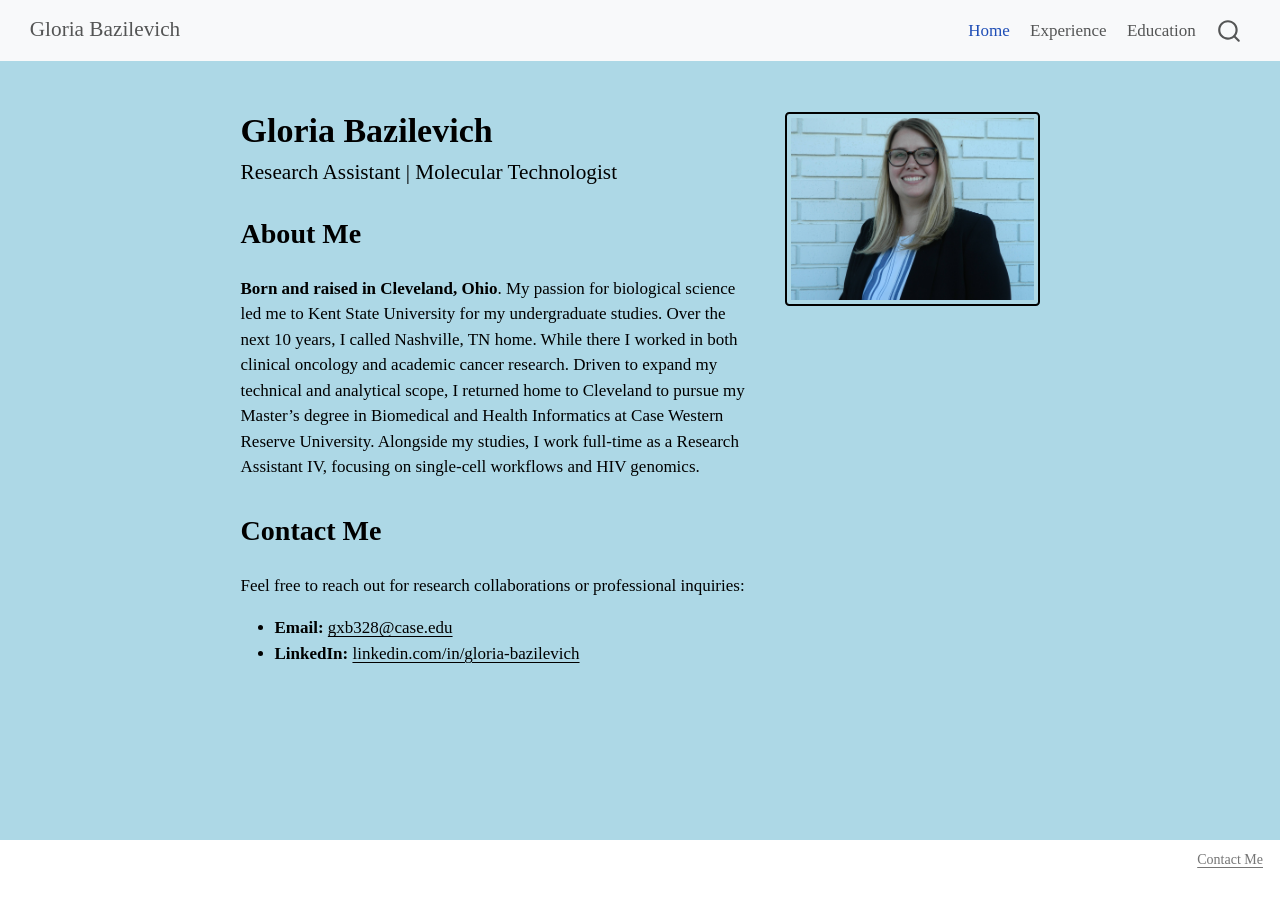
<file: docs/index.html>
<!DOCTYPE html>
<html xmlns="http://www.w3.org/1999/xhtml" lang="en" xml:lang="en"><head>

<meta charset="utf-8">
<meta name="generator" content="quarto-1.9.38">

<meta name="viewport" content="width=device-width, initial-scale=1.0, user-scalable=yes">


<title>Gloria Bazilevich</title>
<style>
/* Default styles provided by pandoc.
** See https://pandoc.org/MANUAL.html#variables-for-html for config info.
*/
code{white-space: pre-wrap;}
span.smallcaps{font-variant: small-caps;}
div.columns{display: flex; gap: min(4vw, 1.5em);}
div.column{flex: auto; overflow-x: auto;}
div.hanging-indent{margin-left: 1.5em; text-indent: -1.5em;}
ul.task-list{list-style: none;}
ul.task-list li input[type="checkbox"] {
  width: 0.8em;
  margin: 0 0.8em 0.2em -1em; /* quarto-specific, see https://github.com/quarto-dev/quarto-cli/issues/4556 */ 
  vertical-align: middle;
}
</style>


<script src="site_libs/quarto-nav/quarto-nav.js"></script>
<script src="site_libs/quarto-nav/headroom.min.js"></script>
<script src="site_libs/clipboard/clipboard.min.js"></script>
<script src="site_libs/quarto-search/autocomplete.umd.js"></script>
<script src="site_libs/quarto-search/fuse.min.js"></script>
<script src="site_libs/quarto-search/quarto-search.js"></script>
<meta name="quarto:offset" content="./">
<script src="site_libs/quarto-html/quarto.js" type="module"></script>
<script src="site_libs/quarto-html/tabsets/tabsets.js" type="module"></script>
<script src="site_libs/quarto-html/popper.min.js"></script>
<script src="site_libs/quarto-html/tippy.umd.min.js"></script>
<link href="site_libs/quarto-html/tippy.css" rel="stylesheet">
<link href="site_libs/quarto-html/quarto-syntax-highlighting-15634bcf2e68342d4ad2dfa704d543f6.css" rel="stylesheet" id="quarto-text-highlighting-styles">
<script src="site_libs/bootstrap/bootstrap.min.js"></script>
<link href="site_libs/bootstrap/bootstrap-icons.css" rel="stylesheet">
<link href="site_libs/bootstrap/bootstrap-0ebe4308937aee9560d4484593cd5ed7.min.css" rel="stylesheet" append-hash="true" id="quarto-bootstrap" data-mode="light">
<script id="quarto-search-options" type="application/json">{
  "location": "navbar",
  "copy-button": false,
  "collapse-after": 3,
  "panel-placement": "end",
  "type": "overlay",
  "limit": 50,
  "keyboard-shortcut": [
    "f",
    "/",
    "s"
  ],
  "show-item-context": false,
  "language": {
    "search-no-results-text": "No results",
    "search-matching-documents-text": "matching documents",
    "search-copy-link-title": "Copy link to search",
    "search-hide-matches-text": "Hide additional matches",
    "search-more-match-text": "more match in this document",
    "search-more-matches-text": "more matches in this document",
    "search-clear-button-title": "Clear",
    "search-text-placeholder": "",
    "search-detached-cancel-button-title": "Cancel",
    "search-submit-button-title": "Submit",
    "search-label": "Search"
  }
}</script>


<meta property="og:title" content="Gloria Bazilevich">
<meta property="og:description" content="Research Assistant | Molecular Technologist">
<meta property="og:image" content="profile.png">
<meta property="og:site_name" content="Gloria Bazilevich">
</head>

<body class="nav-fixed fullcontent quarto-light">

<div id="quarto-search-results"></div>
  <header id="quarto-header" class="headroom fixed-top">
    <nav class="navbar navbar-expand-lg " data-bs-theme="dark">
      <div class="navbar-container container-fluid">
      <div class="navbar-brand-container mx-auto">
    <a class="navbar-brand" href="./index.html">
    <span class="navbar-title">Gloria Bazilevich</span>
    </a>
  </div>
            <div id="quarto-search" class="" title="Search"></div>
          <button class="navbar-toggler" type="button" data-bs-toggle="collapse" data-bs-target="#navbarCollapse" aria-controls="navbarCollapse" role="menu" aria-expanded="false" aria-label="Toggle navigation" onclick="if (window.quartoToggleHeadroom) { window.quartoToggleHeadroom(); }">
  <span class="navbar-toggler-icon"></span>
</button>
          <div class="collapse navbar-collapse" id="navbarCollapse">
            <ul class="navbar-nav navbar-nav-scroll ms-auto">
  <li class="nav-item">
    <a class="nav-link active" href="./index.html" aria-current="page"> 
<span class="menu-text">Home</span></a>
  </li>  
  <li class="nav-item">
    <a class="nav-link" href="./experience.html"> 
<span class="menu-text">Experience</span></a>
  </li>  
  <li class="nav-item">
    <a class="nav-link" href="./education.html"> 
<span class="menu-text">Education</span></a>
  </li>  
</ul>
          </div> <!-- /navcollapse -->
            <div class="quarto-navbar-tools">
</div>
      </div> <!-- /container-fluid -->
    </nav>
</header>
<!-- content -->
<div id="quarto-content" class="quarto-container page-columns page-rows-contents page-layout-article page-navbar">
<!-- sidebar -->
<!-- margin-sidebar -->
    
<!-- main -->
<div class="quarto-about-solana column-body">
  <div class="about-entity">
    <div class="entity-contents">
      <header id="title-block-header" class="quarto-title-block default">
<div class="quarto-title">
<h1 class="title">Gloria Bazilevich</h1>
<p class="subtitle lead">Research Assistant | Molecular Technologist</p>
</div>
<div class="quarto-title-meta">
  </div>
</header> 
      <div class="about-contents"><main class="content" id="quarto-document-content">
<section id="about-me" class="level2">
<h2 data-anchor-id="about-me">About Me</h2>
<p><strong>Born and raised in Cleveland, Ohio</strong>. My passion for biological science led me to Kent State University for my undergraduate studies. Over the next 10 years, I called Nashville, TN home. While there I worked in both clinical oncology and academic cancer research. Driven to expand my technical and analytical scope, I returned home to Cleveland to pursue my Master’s degree in Biomedical and Health Informatics at Case Western Reserve University. Alongside my studies, I work full-time as a Research Assistant IV, focusing on single-cell workflows and HIV genomics.</p>
</section>
<section id="contact-me" class="level2">
<h2 data-anchor-id="contact-me">Contact Me</h2>
<p>Feel free to reach out for research collaborations or professional inquiries:</p>
<ul>
<li><strong>Email:</strong> <a href="mailto:gxb328@case.edu">gxb328@case.edu</a></li>
<li><strong>LinkedIn:</strong> <a href="https://www.linkedin.com/in/gloria-bazilevich-711997b0/">linkedin.com/in/gloria-bazilevich</a></li>
</ul>


</section>
</main></div>
    </div>
    <img src="profile.png" class="about-image
  rounded " style="width: 15em;">
  </div>
</div>
 <!-- /main -->
<script id="quarto-html-after-body" type="application/javascript">
  window.document.addEventListener("DOMContentLoaded", function (event) {
    const isCodeAnnotation = (el) => {
      for (const clz of el.classList) {
        if (clz.startsWith('code-annotation-')) {                     
          return true;
        }
      }
      return false;
    }
    const onCopySuccess = function(e) {
      // button target
      const button = e.trigger;
      // don't keep focus
      button.blur();
      // flash "checked"
      button.classList.add('code-copy-button-checked');
      var currentTitle = button.getAttribute("title");
      button.setAttribute("title", "Copied!");
      let tooltip;
      if (window.bootstrap) {
        button.setAttribute("data-bs-toggle", "tooltip");
        button.setAttribute("data-bs-placement", "left");
        button.setAttribute("data-bs-title", "Copied!");
        tooltip = new bootstrap.Tooltip(button, 
          { trigger: "manual", 
            customClass: "code-copy-button-tooltip",
            offset: [0, -8]});
        tooltip.show();    
      }
      setTimeout(function() {
        if (tooltip) {
          tooltip.hide();
          button.removeAttribute("data-bs-title");
          button.removeAttribute("data-bs-toggle");
          button.removeAttribute("data-bs-placement");
        }
        button.setAttribute("title", currentTitle);
        button.classList.remove('code-copy-button-checked');
      }, 1000);
      // clear code selection
      e.clearSelection();
    }
    const getTextToCopy = function(trigger) {
      const outerScaffold = trigger.parentElement.cloneNode(true);
      const codeEl = outerScaffold.querySelector('code');
      for (const childEl of codeEl.children) {
        if (isCodeAnnotation(childEl)) {
          childEl.remove();
        }
      }
      return codeEl.innerText;
    }
    const clipboard = new window.ClipboardJS('.code-copy-button:not([data-in-quarto-modal])', {
      text: getTextToCopy
    });
    clipboard.on('success', onCopySuccess);
    if (window.document.getElementById('quarto-embedded-source-code-modal')) {
      const clipboardModal = new window.ClipboardJS('.code-copy-button[data-in-quarto-modal]', {
        text: getTextToCopy,
        container: window.document.getElementById('quarto-embedded-source-code-modal')
      });
      clipboardModal.on('success', onCopySuccess);
    }
      var localhostRegex = new RegExp(/^(?:http|https):\/\/localhost\:?[0-9]*\//);
      var mailtoRegex = new RegExp(/^mailto:/);
        var filterRegex = new RegExp('/' + window.location.host + '/');
      var isInternal = (href) => {
          return filterRegex.test(href) || localhostRegex.test(href) || mailtoRegex.test(href);
      }
      // Inspect non-navigation links and adorn them if external
     var links = window.document.querySelectorAll('a[href]:not(.nav-link):not(.navbar-brand):not(.toc-action):not(.sidebar-link):not(.sidebar-item-toggle):not(.pagination-link):not(.no-external):not([aria-hidden]):not(.dropdown-item):not(.quarto-navigation-tool):not(.about-link)');
      for (var i=0; i<links.length; i++) {
        const link = links[i];
        if (!isInternal(link.href)) {
          // undo the damage that might have been done by quarto-nav.js in the case of
          // links that we want to consider external
          if (link.dataset.originalHref !== undefined) {
            link.href = link.dataset.originalHref;
          }
        }
      }
    function tippyHover(el, contentFn, onTriggerFn, onUntriggerFn) {
      const config = {
        allowHTML: true,
        maxWidth: 500,
        delay: 100,
        arrow: false,
        appendTo: function(el) {
            return el.parentElement;
        },
        interactive: true,
        interactiveBorder: 10,
        theme: 'quarto',
        placement: 'bottom-start',
      };
      if (contentFn) {
        config.content = contentFn;
      }
      if (onTriggerFn) {
        config.onTrigger = onTriggerFn;
      }
      if (onUntriggerFn) {
        config.onUntrigger = onUntriggerFn;
      }
      window.tippy(el, config); 
    }
    const noterefs = window.document.querySelectorAll('a[role="doc-noteref"]');
    for (var i=0; i<noterefs.length; i++) {
      const ref = noterefs[i];
      tippyHover(ref, function() {
        // use id or data attribute instead here
        let href = ref.getAttribute('data-footnote-href') || ref.getAttribute('href');
        try { href = new URL(href).hash; } catch {}
        const id = href.replace(/^#\/?/, "");
        const note = window.document.getElementById(id);
        if (note) {
          return note.innerHTML;
        } else {
          return "";
        }
      });
    }
    const xrefs = window.document.querySelectorAll('a.quarto-xref');
    const processXRef = (id, note) => {
      // Strip column container classes
      const stripColumnClz = (el) => {
        el.classList.remove("page-full", "page-columns");
        if (el.children) {
          for (const child of el.children) {
            stripColumnClz(child);
          }
        }
      }
      stripColumnClz(note)
      if (id === null || id.startsWith('sec-')) {
        // Special case sections, only their first couple elements
        const container = document.createElement("div");
        if (note.children && note.children.length > 2) {
          container.appendChild(note.children[0].cloneNode(true));
          for (let i = 1; i < note.children.length; i++) {
            const child = note.children[i];
            if (child.tagName === "P" && child.innerText === "") {
              continue;
            } else {
              container.appendChild(child.cloneNode(true));
              break;
            }
          }
          if (window.Quarto?.typesetMath) {
            window.Quarto.typesetMath(container);
          }
          return container.innerHTML
        } else {
          if (window.Quarto?.typesetMath) {
            window.Quarto.typesetMath(note);
          }
          return note.innerHTML;
        }
      } else {
        // Remove any anchor links if they are present
        const anchorLink = note.querySelector('a.anchorjs-link');
        if (anchorLink) {
          anchorLink.remove();
        }
        if (window.Quarto?.typesetMath) {
          window.Quarto.typesetMath(note);
        }
        if (note.classList.contains("callout")) {
          return note.outerHTML;
        } else {
          return note.innerHTML;
        }
      }
    }
    for (var i=0; i<xrefs.length; i++) {
      const xref = xrefs[i];
      tippyHover(xref, undefined, function(instance) {
        instance.disable();
        let url = xref.getAttribute('href');
        let hash = undefined; 
        if (url.startsWith('#')) {
          hash = url;
        } else {
          try { hash = new URL(url).hash; } catch {}
        }
        if (hash) {
          const id = hash.replace(/^#\/?/, "");
          const note = window.document.getElementById(id);
          if (note !== null) {
            try {
              const html = processXRef(id, note.cloneNode(true));
              instance.setContent(html);
            } finally {
              instance.enable();
              instance.show();
            }
          } else {
            // See if we can fetch this
            fetch(url.split('#')[0])
            .then(res => res.text())
            .then(html => {
              const parser = new DOMParser();
              const htmlDoc = parser.parseFromString(html, "text/html");
              const note = htmlDoc.getElementById(id);
              if (note !== null) {
                const html = processXRef(id, note);
                instance.setContent(html);
              } 
            }).finally(() => {
              instance.enable();
              instance.show();
            });
          }
        } else {
          // See if we can fetch a full url (with no hash to target)
          // This is a special case and we should probably do some content thinning / targeting
          fetch(url)
          .then(res => res.text())
          .then(html => {
            const parser = new DOMParser();
            const htmlDoc = parser.parseFromString(html, "text/html");
            const note = htmlDoc.querySelector('main.content');
            if (note !== null) {
              // This should only happen for chapter cross references
              // (since there is no id in the URL)
              // remove the first header
              if (note.children.length > 0 && note.children[0].tagName === "HEADER") {
                note.children[0].remove();
              }
              const html = processXRef(null, note);
              instance.setContent(html);
            } 
          }).finally(() => {
            instance.enable();
            instance.show();
          });
        }
      }, function(instance) {
      });
    }
        let selectedAnnoteEl;
        const selectorForAnnotation = ( cell, annotation) => {
          let cellAttr = 'data-code-cell="' + cell + '"';
          let lineAttr = 'data-code-annotation="' +  annotation + '"';
          const selector = 'span[' + cellAttr + '][' + lineAttr + ']';
          return selector;
        }
        const selectCodeLines = (annoteEl) => {
          const doc = window.document;
          const targetCell = annoteEl.getAttribute("data-target-cell");
          const targetAnnotation = annoteEl.getAttribute("data-target-annotation");
          const annoteSpan = window.document.querySelector(selectorForAnnotation(targetCell, targetAnnotation));
          const lines = annoteSpan.getAttribute("data-code-lines").split(",");
          const lineIds = lines.map((line) => {
            return targetCell + "-" + line;
          })
          let top = null;
          let height = null;
          let parent = null;
          if (lineIds.length > 0) {
              //compute the position of the single el (top and bottom and make a div)
              const el = window.document.getElementById(lineIds[0]);
              top = el.offsetTop;
              height = el.offsetHeight;
              parent = el.parentElement.parentElement;
            if (lineIds.length > 1) {
              const lastEl = window.document.getElementById(lineIds[lineIds.length - 1]);
              const bottom = lastEl.offsetTop + lastEl.offsetHeight;
              height = bottom - top;
            }
            if (top !== null && height !== null && parent !== null) {
              // cook up a div (if necessary) and position it 
              let div = window.document.getElementById("code-annotation-line-highlight");
              if (div === null) {
                div = window.document.createElement("div");
                div.setAttribute("id", "code-annotation-line-highlight");
                div.style.position = 'absolute';
                parent.appendChild(div);
              }
              div.style.top = top - 2 + "px";
              div.style.height = height + 4 + "px";
              div.style.left = 0;
              let gutterDiv = window.document.getElementById("code-annotation-line-highlight-gutter");
              if (gutterDiv === null) {
                gutterDiv = window.document.createElement("div");
                gutterDiv.setAttribute("id", "code-annotation-line-highlight-gutter");
                gutterDiv.style.position = 'absolute';
                const codeCell = window.document.getElementById(targetCell);
                const gutter = codeCell.querySelector('.code-annotation-gutter');
                gutter.appendChild(gutterDiv);
              }
              gutterDiv.style.top = top - 2 + "px";
              gutterDiv.style.height = height + 4 + "px";
            }
            selectedAnnoteEl = annoteEl;
          }
        };
        const unselectCodeLines = () => {
          const elementsIds = ["code-annotation-line-highlight", "code-annotation-line-highlight-gutter"];
          elementsIds.forEach((elId) => {
            const div = window.document.getElementById(elId);
            if (div) {
              div.remove();
            }
          });
          selectedAnnoteEl = undefined;
        };
          // Handle positioning of the toggle
      window.addEventListener(
        "resize",
        throttle(() => {
          elRect = undefined;
          if (selectedAnnoteEl) {
            selectCodeLines(selectedAnnoteEl);
          }
        }, 10)
      );
      function throttle(fn, ms) {
      let throttle = false;
      let timer;
        return (...args) => {
          if(!throttle) { // first call gets through
              fn.apply(this, args);
              throttle = true;
          } else { // all the others get throttled
              if(timer) clearTimeout(timer); // cancel #2
              timer = setTimeout(() => {
                fn.apply(this, args);
                timer = throttle = false;
              }, ms);
          }
        };
      }
        // Attach click handler to the DT
        const annoteDls = window.document.querySelectorAll('dt[data-target-cell]');
        for (const annoteDlNode of annoteDls) {
          annoteDlNode.addEventListener('click', (event) => {
            const clickedEl = event.target;
            if (clickedEl !== selectedAnnoteEl) {
              unselectCodeLines();
              const activeEl = window.document.querySelector('dt[data-target-cell].code-annotation-active');
              if (activeEl) {
                activeEl.classList.remove('code-annotation-active');
              }
              selectCodeLines(clickedEl);
              clickedEl.classList.add('code-annotation-active');
            } else {
              // Unselect the line
              unselectCodeLines();
              clickedEl.classList.remove('code-annotation-active');
            }
          });
        }
    const findCites = (el) => {
      const parentEl = el.parentElement;
      if (parentEl) {
        const cites = parentEl.dataset.cites;
        if (cites) {
          return {
            el,
            cites: cites.split(' ')
          };
        } else {
          return findCites(el.parentElement)
        }
      } else {
        return undefined;
      }
    };
    var bibliorefs = window.document.querySelectorAll('a[role="doc-biblioref"]');
    for (var i=0; i<bibliorefs.length; i++) {
      const ref = bibliorefs[i];
      const citeInfo = findCites(ref);
      if (citeInfo) {
        tippyHover(citeInfo.el, function() {
          var popup = window.document.createElement('div');
          citeInfo.cites.forEach(function(cite) {
            var citeDiv = window.document.createElement('div');
            citeDiv.classList.add('hanging-indent');
            citeDiv.classList.add('csl-entry');
            var biblioDiv = window.document.getElementById('ref-' + cite);
            if (biblioDiv) {
              citeDiv.innerHTML = biblioDiv.innerHTML;
            }
            popup.appendChild(citeDiv);
          });
          return popup.innerHTML;
        });
      }
    }
  });
  </script>
</div> <!-- /content -->
<footer class="footer">
  <div class="nav-footer">
    <div class="nav-footer-left">
      &nbsp;
    </div>   
    <div class="nav-footer-center">
      &nbsp;
    </div>
    <div class="nav-footer-right">
<p><a href="mailto:gxb328@case.edu">Contact Me</a></p>
</div>
  </div>
</footer>




</body></html>
</file>
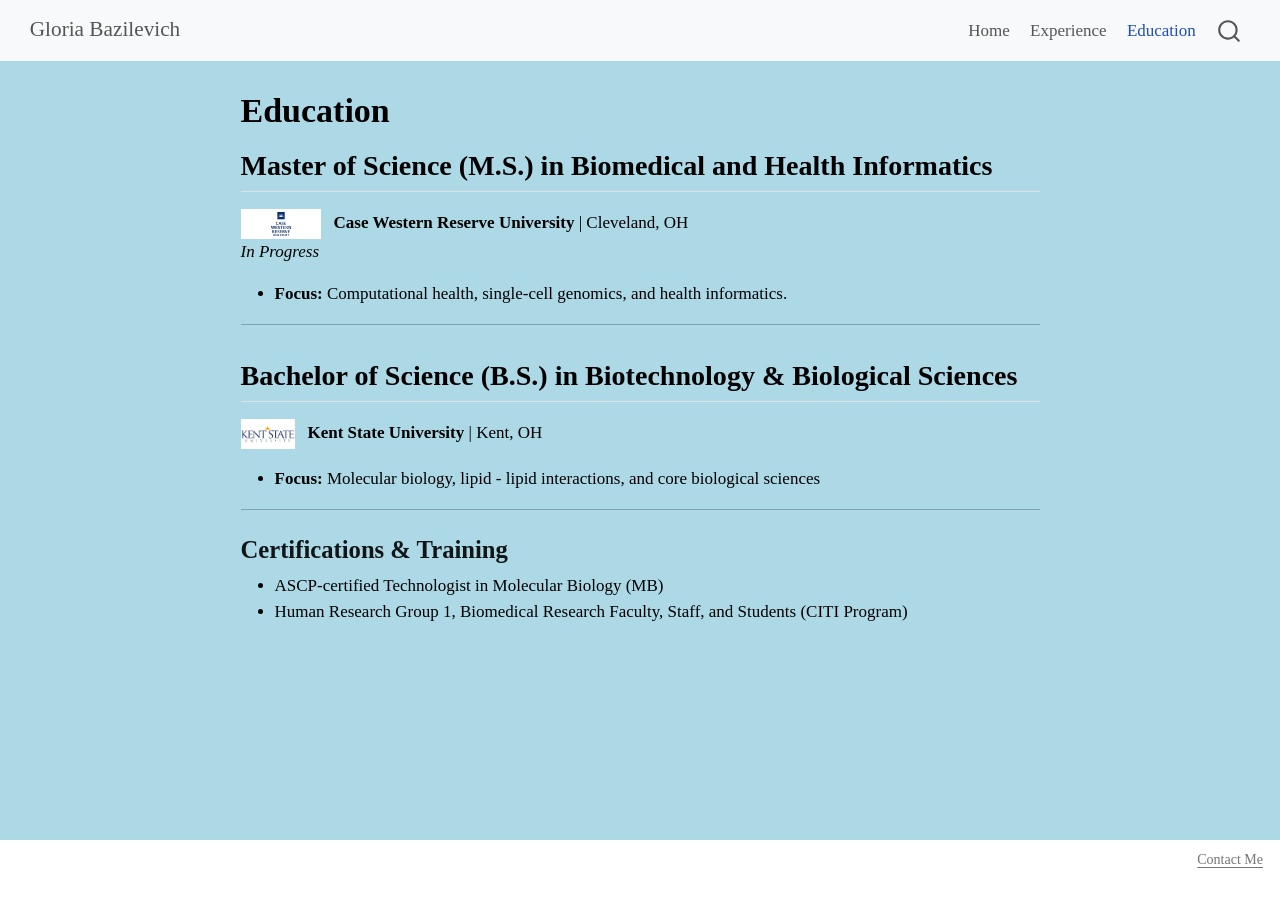
<file: docs/education.html>
<!DOCTYPE html>
<html xmlns="http://www.w3.org/1999/xhtml" lang="en" xml:lang="en"><head>

<meta charset="utf-8">
<meta name="generator" content="quarto-1.9.38">

<meta name="viewport" content="width=device-width, initial-scale=1.0, user-scalable=yes">


<title>Education – Gloria Bazilevich</title>
<style>
/* Default styles provided by pandoc.
** See https://pandoc.org/MANUAL.html#variables-for-html for config info.
*/
code{white-space: pre-wrap;}
span.smallcaps{font-variant: small-caps;}
div.columns{display: flex; gap: min(4vw, 1.5em);}
div.column{flex: auto; overflow-x: auto;}
div.hanging-indent{margin-left: 1.5em; text-indent: -1.5em;}
ul.task-list{list-style: none;}
ul.task-list li input[type="checkbox"] {
  width: 0.8em;
  margin: 0 0.8em 0.2em -1em; /* quarto-specific, see https://github.com/quarto-dev/quarto-cli/issues/4556 */ 
  vertical-align: middle;
}
</style>


<script src="site_libs/quarto-nav/quarto-nav.js"></script>
<script src="site_libs/quarto-nav/headroom.min.js"></script>
<script src="site_libs/clipboard/clipboard.min.js"></script>
<script src="site_libs/quarto-search/autocomplete.umd.js"></script>
<script src="site_libs/quarto-search/fuse.min.js"></script>
<script src="site_libs/quarto-search/quarto-search.js"></script>
<meta name="quarto:offset" content="./">
<script src="site_libs/quarto-html/quarto.js" type="module"></script>
<script src="site_libs/quarto-html/tabsets/tabsets.js" type="module"></script>
<script src="site_libs/quarto-html/popper.min.js"></script>
<script src="site_libs/quarto-html/tippy.umd.min.js"></script>
<link href="site_libs/quarto-html/tippy.css" rel="stylesheet">
<link href="site_libs/quarto-html/quarto-syntax-highlighting-15634bcf2e68342d4ad2dfa704d543f6.css" rel="stylesheet" id="quarto-text-highlighting-styles">
<script src="site_libs/bootstrap/bootstrap.min.js"></script>
<link href="site_libs/bootstrap/bootstrap-icons.css" rel="stylesheet">
<link href="site_libs/bootstrap/bootstrap-0ebe4308937aee9560d4484593cd5ed7.min.css" rel="stylesheet" append-hash="true" id="quarto-bootstrap" data-mode="light">
<script id="quarto-search-options" type="application/json">{
  "location": "navbar",
  "copy-button": false,
  "collapse-after": 3,
  "panel-placement": "end",
  "type": "overlay",
  "limit": 50,
  "keyboard-shortcut": [
    "f",
    "/",
    "s"
  ],
  "show-item-context": false,
  "language": {
    "search-no-results-text": "No results",
    "search-matching-documents-text": "matching documents",
    "search-copy-link-title": "Copy link to search",
    "search-hide-matches-text": "Hide additional matches",
    "search-more-match-text": "more match in this document",
    "search-more-matches-text": "more matches in this document",
    "search-clear-button-title": "Clear",
    "search-text-placeholder": "",
    "search-detached-cancel-button-title": "Cancel",
    "search-submit-button-title": "Submit",
    "search-label": "Search"
  }
}</script>


<meta property="og:title" content="Education – Gloria Bazilevich">
<meta property="og:description" content="">
<meta property="og:image" content="CWRU.png">
<meta property="og:site_name" content="Gloria Bazilevich">
</head>

<body class="nav-fixed fullcontent quarto-light">

<div id="quarto-search-results"></div>
  <header id="quarto-header" class="headroom fixed-top">
    <nav class="navbar navbar-expand-lg " data-bs-theme="dark">
      <div class="navbar-container container-fluid">
      <div class="navbar-brand-container mx-auto">
    <a class="navbar-brand" href="./index.html">
    <span class="navbar-title">Gloria Bazilevich</span>
    </a>
  </div>
            <div id="quarto-search" class="" title="Search"></div>
          <button class="navbar-toggler" type="button" data-bs-toggle="collapse" data-bs-target="#navbarCollapse" aria-controls="navbarCollapse" role="menu" aria-expanded="false" aria-label="Toggle navigation" onclick="if (window.quartoToggleHeadroom) { window.quartoToggleHeadroom(); }">
  <span class="navbar-toggler-icon"></span>
</button>
          <div class="collapse navbar-collapse" id="navbarCollapse">
            <ul class="navbar-nav navbar-nav-scroll ms-auto">
  <li class="nav-item">
    <a class="nav-link" href="./index.html"> 
<span class="menu-text">Home</span></a>
  </li>  
  <li class="nav-item">
    <a class="nav-link" href="./experience.html"> 
<span class="menu-text">Experience</span></a>
  </li>  
  <li class="nav-item">
    <a class="nav-link active" href="./education.html" aria-current="page"> 
<span class="menu-text">Education</span></a>
  </li>  
</ul>
          </div> <!-- /navcollapse -->
            <div class="quarto-navbar-tools">
</div>
      </div> <!-- /container-fluid -->
    </nav>
</header>
<!-- content -->
<div id="quarto-content" class="quarto-container page-columns page-rows-contents page-layout-article page-navbar">
<!-- sidebar -->
<!-- margin-sidebar -->
    
<!-- main -->
<main class="content" id="quarto-document-content">

<header id="title-block-header" class="quarto-title-block default">
<div class="quarto-title">
<h1 class="title">Education</h1>
</div>



<div class="quarto-title-meta">

    
  
    
  </div>
  


</header>


<section id="master-of-science-m.s.-in-biomedical-and-health-informatics" class="level2">
<h2 data-anchor-id="master-of-science-m.s.-in-biomedical-and-health-informatics">Master of Science (M.S.) in Biomedical and Health Informatics</h2>
<p><img src="CWRU.png" height="30" style="vertical-align: middle; margin-right: 8px;"> <strong>Case Western Reserve University</strong> | Cleveland, OH<br>
<em>In Progress</em></p>
<ul>
<li><strong>Focus:</strong> Computational health, single-cell genomics, and health informatics.</li>
</ul>
<hr>
</section>
<section id="bachelor-of-science-b.s.-in-biotechnology-biological-sciences" class="level2">
<h2 data-anchor-id="bachelor-of-science-b.s.-in-biotechnology-biological-sciences">Bachelor of Science (B.S.) in Biotechnology &amp; Biological Sciences</h2>
<p><img src="Kent.png" height="30" style="vertical-align: middle; margin-right: 8px;"> <strong>Kent State University</strong> | Kent, OH</p>
<ul>
<li><strong>Focus:</strong> Molecular biology, lipid - lipid interactions, and core biological sciences</li>
</ul>
<hr>
<section id="certifications-training" class="level3">
<h3 data-anchor-id="certifications-training">Certifications &amp; Training</h3>
<ul>
<li>
ASCP-certified Technologist in Molecular Biology (MB)
</li>
<li>
Human Research Group 1, Biomedical Research Faculty, Staff, and Students (CITI Program)
</li>
</ul>


</section>
</section>

</main> <!-- /main -->
<script id="quarto-html-after-body" type="application/javascript">
  window.document.addEventListener("DOMContentLoaded", function (event) {
    const isCodeAnnotation = (el) => {
      for (const clz of el.classList) {
        if (clz.startsWith('code-annotation-')) {                     
          return true;
        }
      }
      return false;
    }
    const onCopySuccess = function(e) {
      // button target
      const button = e.trigger;
      // don't keep focus
      button.blur();
      // flash "checked"
      button.classList.add('code-copy-button-checked');
      var currentTitle = button.getAttribute("title");
      button.setAttribute("title", "Copied!");
      let tooltip;
      if (window.bootstrap) {
        button.setAttribute("data-bs-toggle", "tooltip");
        button.setAttribute("data-bs-placement", "left");
        button.setAttribute("data-bs-title", "Copied!");
        tooltip = new bootstrap.Tooltip(button, 
          { trigger: "manual", 
            customClass: "code-copy-button-tooltip",
            offset: [0, -8]});
        tooltip.show();    
      }
      setTimeout(function() {
        if (tooltip) {
          tooltip.hide();
          button.removeAttribute("data-bs-title");
          button.removeAttribute("data-bs-toggle");
          button.removeAttribute("data-bs-placement");
        }
        button.setAttribute("title", currentTitle);
        button.classList.remove('code-copy-button-checked');
      }, 1000);
      // clear code selection
      e.clearSelection();
    }
    const getTextToCopy = function(trigger) {
      const outerScaffold = trigger.parentElement.cloneNode(true);
      const codeEl = outerScaffold.querySelector('code');
      for (const childEl of codeEl.children) {
        if (isCodeAnnotation(childEl)) {
          childEl.remove();
        }
      }
      return codeEl.innerText;
    }
    const clipboard = new window.ClipboardJS('.code-copy-button:not([data-in-quarto-modal])', {
      text: getTextToCopy
    });
    clipboard.on('success', onCopySuccess);
    if (window.document.getElementById('quarto-embedded-source-code-modal')) {
      const clipboardModal = new window.ClipboardJS('.code-copy-button[data-in-quarto-modal]', {
        text: getTextToCopy,
        container: window.document.getElementById('quarto-embedded-source-code-modal')
      });
      clipboardModal.on('success', onCopySuccess);
    }
      var localhostRegex = new RegExp(/^(?:http|https):\/\/localhost\:?[0-9]*\//);
      var mailtoRegex = new RegExp(/^mailto:/);
        var filterRegex = new RegExp('/' + window.location.host + '/');
      var isInternal = (href) => {
          return filterRegex.test(href) || localhostRegex.test(href) || mailtoRegex.test(href);
      }
      // Inspect non-navigation links and adorn them if external
     var links = window.document.querySelectorAll('a[href]:not(.nav-link):not(.navbar-brand):not(.toc-action):not(.sidebar-link):not(.sidebar-item-toggle):not(.pagination-link):not(.no-external):not([aria-hidden]):not(.dropdown-item):not(.quarto-navigation-tool):not(.about-link)');
      for (var i=0; i<links.length; i++) {
        const link = links[i];
        if (!isInternal(link.href)) {
          // undo the damage that might have been done by quarto-nav.js in the case of
          // links that we want to consider external
          if (link.dataset.originalHref !== undefined) {
            link.href = link.dataset.originalHref;
          }
        }
      }
    function tippyHover(el, contentFn, onTriggerFn, onUntriggerFn) {
      const config = {
        allowHTML: true,
        maxWidth: 500,
        delay: 100,
        arrow: false,
        appendTo: function(el) {
            return el.parentElement;
        },
        interactive: true,
        interactiveBorder: 10,
        theme: 'quarto',
        placement: 'bottom-start',
      };
      if (contentFn) {
        config.content = contentFn;
      }
      if (onTriggerFn) {
        config.onTrigger = onTriggerFn;
      }
      if (onUntriggerFn) {
        config.onUntrigger = onUntriggerFn;
      }
      window.tippy(el, config); 
    }
    const noterefs = window.document.querySelectorAll('a[role="doc-noteref"]');
    for (var i=0; i<noterefs.length; i++) {
      const ref = noterefs[i];
      tippyHover(ref, function() {
        // use id or data attribute instead here
        let href = ref.getAttribute('data-footnote-href') || ref.getAttribute('href');
        try { href = new URL(href).hash; } catch {}
        const id = href.replace(/^#\/?/, "");
        const note = window.document.getElementById(id);
        if (note) {
          return note.innerHTML;
        } else {
          return "";
        }
      });
    }
    const xrefs = window.document.querySelectorAll('a.quarto-xref');
    const processXRef = (id, note) => {
      // Strip column container classes
      const stripColumnClz = (el) => {
        el.classList.remove("page-full", "page-columns");
        if (el.children) {
          for (const child of el.children) {
            stripColumnClz(child);
          }
        }
      }
      stripColumnClz(note)
      if (id === null || id.startsWith('sec-')) {
        // Special case sections, only their first couple elements
        const container = document.createElement("div");
        if (note.children && note.children.length > 2) {
          container.appendChild(note.children[0].cloneNode(true));
          for (let i = 1; i < note.children.length; i++) {
            const child = note.children[i];
            if (child.tagName === "P" && child.innerText === "") {
              continue;
            } else {
              container.appendChild(child.cloneNode(true));
              break;
            }
          }
          if (window.Quarto?.typesetMath) {
            window.Quarto.typesetMath(container);
          }
          return container.innerHTML
        } else {
          if (window.Quarto?.typesetMath) {
            window.Quarto.typesetMath(note);
          }
          return note.innerHTML;
        }
      } else {
        // Remove any anchor links if they are present
        const anchorLink = note.querySelector('a.anchorjs-link');
        if (anchorLink) {
          anchorLink.remove();
        }
        if (window.Quarto?.typesetMath) {
          window.Quarto.typesetMath(note);
        }
        if (note.classList.contains("callout")) {
          return note.outerHTML;
        } else {
          return note.innerHTML;
        }
      }
    }
    for (var i=0; i<xrefs.length; i++) {
      const xref = xrefs[i];
      tippyHover(xref, undefined, function(instance) {
        instance.disable();
        let url = xref.getAttribute('href');
        let hash = undefined; 
        if (url.startsWith('#')) {
          hash = url;
        } else {
          try { hash = new URL(url).hash; } catch {}
        }
        if (hash) {
          const id = hash.replace(/^#\/?/, "");
          const note = window.document.getElementById(id);
          if (note !== null) {
            try {
              const html = processXRef(id, note.cloneNode(true));
              instance.setContent(html);
            } finally {
              instance.enable();
              instance.show();
            }
          } else {
            // See if we can fetch this
            fetch(url.split('#')[0])
            .then(res => res.text())
            .then(html => {
              const parser = new DOMParser();
              const htmlDoc = parser.parseFromString(html, "text/html");
              const note = htmlDoc.getElementById(id);
              if (note !== null) {
                const html = processXRef(id, note);
                instance.setContent(html);
              } 
            }).finally(() => {
              instance.enable();
              instance.show();
            });
          }
        } else {
          // See if we can fetch a full url (with no hash to target)
          // This is a special case and we should probably do some content thinning / targeting
          fetch(url)
          .then(res => res.text())
          .then(html => {
            const parser = new DOMParser();
            const htmlDoc = parser.parseFromString(html, "text/html");
            const note = htmlDoc.querySelector('main.content');
            if (note !== null) {
              // This should only happen for chapter cross references
              // (since there is no id in the URL)
              // remove the first header
              if (note.children.length > 0 && note.children[0].tagName === "HEADER") {
                note.children[0].remove();
              }
              const html = processXRef(null, note);
              instance.setContent(html);
            } 
          }).finally(() => {
            instance.enable();
            instance.show();
          });
        }
      }, function(instance) {
      });
    }
        let selectedAnnoteEl;
        const selectorForAnnotation = ( cell, annotation) => {
          let cellAttr = 'data-code-cell="' + cell + '"';
          let lineAttr = 'data-code-annotation="' +  annotation + '"';
          const selector = 'span[' + cellAttr + '][' + lineAttr + ']';
          return selector;
        }
        const selectCodeLines = (annoteEl) => {
          const doc = window.document;
          const targetCell = annoteEl.getAttribute("data-target-cell");
          const targetAnnotation = annoteEl.getAttribute("data-target-annotation");
          const annoteSpan = window.document.querySelector(selectorForAnnotation(targetCell, targetAnnotation));
          const lines = annoteSpan.getAttribute("data-code-lines").split(",");
          const lineIds = lines.map((line) => {
            return targetCell + "-" + line;
          })
          let top = null;
          let height = null;
          let parent = null;
          if (lineIds.length > 0) {
              //compute the position of the single el (top and bottom and make a div)
              const el = window.document.getElementById(lineIds[0]);
              top = el.offsetTop;
              height = el.offsetHeight;
              parent = el.parentElement.parentElement;
            if (lineIds.length > 1) {
              const lastEl = window.document.getElementById(lineIds[lineIds.length - 1]);
              const bottom = lastEl.offsetTop + lastEl.offsetHeight;
              height = bottom - top;
            }
            if (top !== null && height !== null && parent !== null) {
              // cook up a div (if necessary) and position it 
              let div = window.document.getElementById("code-annotation-line-highlight");
              if (div === null) {
                div = window.document.createElement("div");
                div.setAttribute("id", "code-annotation-line-highlight");
                div.style.position = 'absolute';
                parent.appendChild(div);
              }
              div.style.top = top - 2 + "px";
              div.style.height = height + 4 + "px";
              div.style.left = 0;
              let gutterDiv = window.document.getElementById("code-annotation-line-highlight-gutter");
              if (gutterDiv === null) {
                gutterDiv = window.document.createElement("div");
                gutterDiv.setAttribute("id", "code-annotation-line-highlight-gutter");
                gutterDiv.style.position = 'absolute';
                const codeCell = window.document.getElementById(targetCell);
                const gutter = codeCell.querySelector('.code-annotation-gutter');
                gutter.appendChild(gutterDiv);
              }
              gutterDiv.style.top = top - 2 + "px";
              gutterDiv.style.height = height + 4 + "px";
            }
            selectedAnnoteEl = annoteEl;
          }
        };
        const unselectCodeLines = () => {
          const elementsIds = ["code-annotation-line-highlight", "code-annotation-line-highlight-gutter"];
          elementsIds.forEach((elId) => {
            const div = window.document.getElementById(elId);
            if (div) {
              div.remove();
            }
          });
          selectedAnnoteEl = undefined;
        };
          // Handle positioning of the toggle
      window.addEventListener(
        "resize",
        throttle(() => {
          elRect = undefined;
          if (selectedAnnoteEl) {
            selectCodeLines(selectedAnnoteEl);
          }
        }, 10)
      );
      function throttle(fn, ms) {
      let throttle = false;
      let timer;
        return (...args) => {
          if(!throttle) { // first call gets through
              fn.apply(this, args);
              throttle = true;
          } else { // all the others get throttled
              if(timer) clearTimeout(timer); // cancel #2
              timer = setTimeout(() => {
                fn.apply(this, args);
                timer = throttle = false;
              }, ms);
          }
        };
      }
        // Attach click handler to the DT
        const annoteDls = window.document.querySelectorAll('dt[data-target-cell]');
        for (const annoteDlNode of annoteDls) {
          annoteDlNode.addEventListener('click', (event) => {
            const clickedEl = event.target;
            if (clickedEl !== selectedAnnoteEl) {
              unselectCodeLines();
              const activeEl = window.document.querySelector('dt[data-target-cell].code-annotation-active');
              if (activeEl) {
                activeEl.classList.remove('code-annotation-active');
              }
              selectCodeLines(clickedEl);
              clickedEl.classList.add('code-annotation-active');
            } else {
              // Unselect the line
              unselectCodeLines();
              clickedEl.classList.remove('code-annotation-active');
            }
          });
        }
    const findCites = (el) => {
      const parentEl = el.parentElement;
      if (parentEl) {
        const cites = parentEl.dataset.cites;
        if (cites) {
          return {
            el,
            cites: cites.split(' ')
          };
        } else {
          return findCites(el.parentElement)
        }
      } else {
        return undefined;
      }
    };
    var bibliorefs = window.document.querySelectorAll('a[role="doc-biblioref"]');
    for (var i=0; i<bibliorefs.length; i++) {
      const ref = bibliorefs[i];
      const citeInfo = findCites(ref);
      if (citeInfo) {
        tippyHover(citeInfo.el, function() {
          var popup = window.document.createElement('div');
          citeInfo.cites.forEach(function(cite) {
            var citeDiv = window.document.createElement('div');
            citeDiv.classList.add('hanging-indent');
            citeDiv.classList.add('csl-entry');
            var biblioDiv = window.document.getElementById('ref-' + cite);
            if (biblioDiv) {
              citeDiv.innerHTML = biblioDiv.innerHTML;
            }
            popup.appendChild(citeDiv);
          });
          return popup.innerHTML;
        });
      }
    }
  });
  </script>
</div> <!-- /content -->
<footer class="footer">
  <div class="nav-footer">
    <div class="nav-footer-left">
      &nbsp;
    </div>   
    <div class="nav-footer-center">
      &nbsp;
    </div>
    <div class="nav-footer-right">
<p><a href="mailto:gxb328@case.edu">Contact Me</a></p>
</div>
  </div>
</footer>




</body></html>
</file>
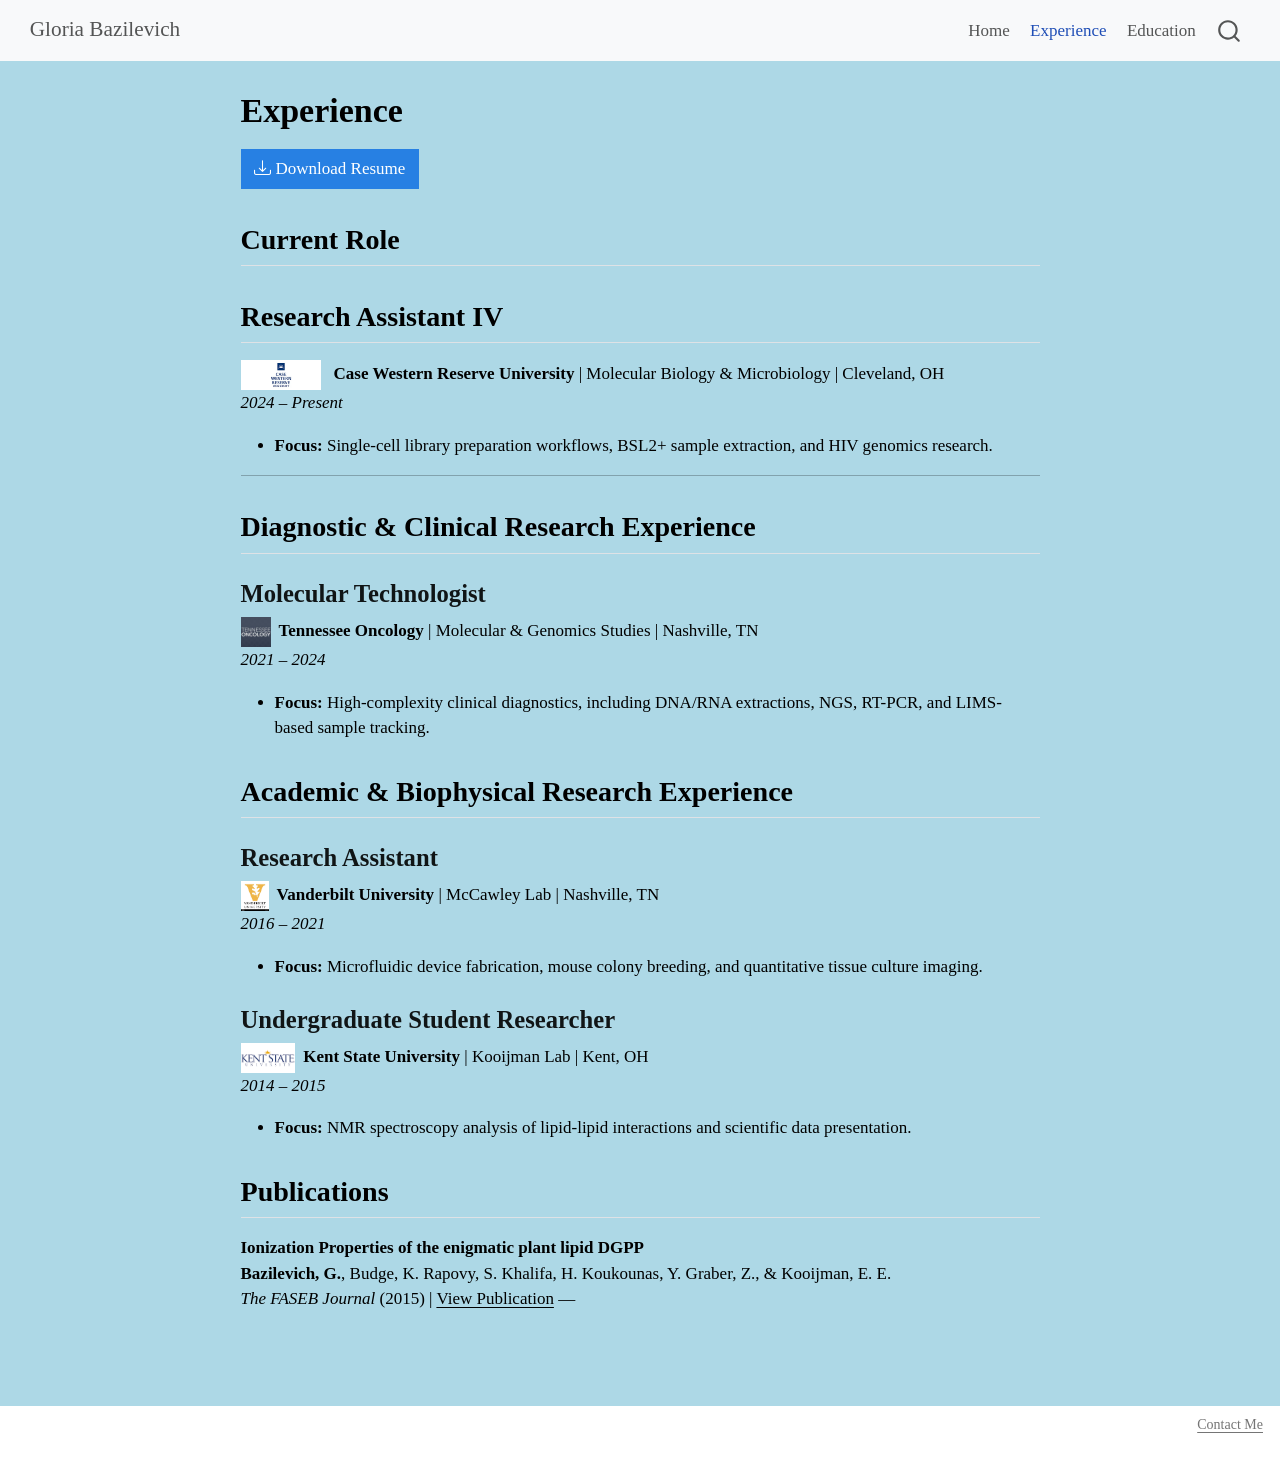
<file: docs/experience.html>
<!DOCTYPE html>
<html xmlns="http://www.w3.org/1999/xhtml" lang="en" xml:lang="en"><head>

<meta charset="utf-8">
<meta name="generator" content="quarto-1.9.38">

<meta name="viewport" content="width=device-width, initial-scale=1.0, user-scalable=yes">


<title>Experience – Gloria Bazilevich</title>
<style>
/* Default styles provided by pandoc.
** See https://pandoc.org/MANUAL.html#variables-for-html for config info.
*/
code{white-space: pre-wrap;}
span.smallcaps{font-variant: small-caps;}
div.columns{display: flex; gap: min(4vw, 1.5em);}
div.column{flex: auto; overflow-x: auto;}
div.hanging-indent{margin-left: 1.5em; text-indent: -1.5em;}
ul.task-list{list-style: none;}
ul.task-list li input[type="checkbox"] {
  width: 0.8em;
  margin: 0 0.8em 0.2em -1em; /* quarto-specific, see https://github.com/quarto-dev/quarto-cli/issues/4556 */ 
  vertical-align: middle;
}
</style>


<script src="site_libs/quarto-nav/quarto-nav.js"></script>
<script src="site_libs/quarto-nav/headroom.min.js"></script>
<script src="site_libs/clipboard/clipboard.min.js"></script>
<script src="site_libs/quarto-search/autocomplete.umd.js"></script>
<script src="site_libs/quarto-search/fuse.min.js"></script>
<script src="site_libs/quarto-search/quarto-search.js"></script>
<meta name="quarto:offset" content="./">
<script src="site_libs/quarto-html/quarto.js" type="module"></script>
<script src="site_libs/quarto-html/tabsets/tabsets.js" type="module"></script>
<script src="site_libs/quarto-html/popper.min.js"></script>
<script src="site_libs/quarto-html/tippy.umd.min.js"></script>
<link href="site_libs/quarto-html/tippy.css" rel="stylesheet">
<link href="site_libs/quarto-html/quarto-syntax-highlighting-15634bcf2e68342d4ad2dfa704d543f6.css" rel="stylesheet" id="quarto-text-highlighting-styles">
<script src="site_libs/bootstrap/bootstrap.min.js"></script>
<link href="site_libs/bootstrap/bootstrap-icons.css" rel="stylesheet">
<link href="site_libs/bootstrap/bootstrap-0ebe4308937aee9560d4484593cd5ed7.min.css" rel="stylesheet" append-hash="true" id="quarto-bootstrap" data-mode="light">
<script id="quarto-search-options" type="application/json">{
  "location": "navbar",
  "copy-button": false,
  "collapse-after": 3,
  "panel-placement": "end",
  "type": "overlay",
  "limit": 50,
  "keyboard-shortcut": [
    "f",
    "/",
    "s"
  ],
  "show-item-context": false,
  "language": {
    "search-no-results-text": "No results",
    "search-matching-documents-text": "matching documents",
    "search-copy-link-title": "Copy link to search",
    "search-hide-matches-text": "Hide additional matches",
    "search-more-match-text": "more match in this document",
    "search-more-matches-text": "more matches in this document",
    "search-clear-button-title": "Clear",
    "search-text-placeholder": "",
    "search-detached-cancel-button-title": "Cancel",
    "search-submit-button-title": "Submit",
    "search-label": "Search"
  }
}</script>


<meta property="og:title" content="Experience – Gloria Bazilevich">
<meta property="og:description" content="">
<meta property="og:image" content="CWRU.png">
<meta property="og:site_name" content="Gloria Bazilevich">
</head>

<body class="nav-fixed fullcontent quarto-light">

<div id="quarto-search-results"></div>
  <header id="quarto-header" class="headroom fixed-top">
    <nav class="navbar navbar-expand-lg " data-bs-theme="dark">
      <div class="navbar-container container-fluid">
      <div class="navbar-brand-container mx-auto">
    <a class="navbar-brand" href="./index.html">
    <span class="navbar-title">Gloria Bazilevich</span>
    </a>
  </div>
            <div id="quarto-search" class="" title="Search"></div>
          <button class="navbar-toggler" type="button" data-bs-toggle="collapse" data-bs-target="#navbarCollapse" aria-controls="navbarCollapse" role="menu" aria-expanded="false" aria-label="Toggle navigation" onclick="if (window.quartoToggleHeadroom) { window.quartoToggleHeadroom(); }">
  <span class="navbar-toggler-icon"></span>
</button>
          <div class="collapse navbar-collapse" id="navbarCollapse">
            <ul class="navbar-nav navbar-nav-scroll ms-auto">
  <li class="nav-item">
    <a class="nav-link" href="./index.html"> 
<span class="menu-text">Home</span></a>
  </li>  
  <li class="nav-item">
    <a class="nav-link active" href="./experience.html" aria-current="page"> 
<span class="menu-text">Experience</span></a>
  </li>  
  <li class="nav-item">
    <a class="nav-link" href="./education.html"> 
<span class="menu-text">Education</span></a>
  </li>  
</ul>
          </div> <!-- /navcollapse -->
            <div class="quarto-navbar-tools">
</div>
      </div> <!-- /container-fluid -->
    </nav>
</header>
<!-- content -->
<div id="quarto-content" class="quarto-container page-columns page-rows-contents page-layout-article page-navbar">
<!-- sidebar -->
<!-- margin-sidebar -->
    
<!-- main -->
<main class="content" id="quarto-document-content">

<header id="title-block-header" class="quarto-title-block default">
<div class="quarto-title">
<h1 class="title">Experience</h1>
</div>



<div class="quarto-title-meta">

    
  
    
  </div>
  


</header>


<p><a href="GloriaBazilevichFullcv062126.pdf" class="btn btn-primary" role="button"><i class="bi bi-download"></i> Download Resume</a></p>
<section id="current-role" class="level2">
<h2 data-anchor-id="current-role">Current Role</h2>
</section>
<section id="research-assistant-iv" class="level2">
<h2 data-anchor-id="research-assistant-iv">Research Assistant IV</h2>
<p><img src="CWRU.png" height="30" style="vertical-align: middle; margin-right: 8px;"> <strong>Case Western Reserve University</strong> | Molecular Biology &amp; Microbiology | Cleveland, OH<br>
<em>2024 – Present</em></p>
<ul>
<li><strong>Focus:</strong> Single-cell library preparation workflows, BSL2+ sample extraction, and HIV genomics research.</li>
</ul>
<hr>
</section>
<section id="diagnostic-clinical-research-experience" class="level2">
<h2 data-anchor-id="diagnostic-clinical-research-experience">Diagnostic &amp; Clinical Research Experience</h2>
<section id="molecular-technologist" class="level3">
<h3 data-anchor-id="molecular-technologist">Molecular Technologist</h3>
<p><img src="tnonc.png" height="30" style="vertical-align: middle; margin-right: 8px;"><strong>Tennessee Oncology</strong> | Molecular &amp; Genomics Studies | Nashville, TN<br>
<em>2021 – 2024</em></p>
<ul>
<li><strong>Focus:</strong> High-complexity clinical diagnostics, including DNA/RNA extractions, NGS, RT-PCR, and LIMS-based sample tracking.</li>
</ul>
</section>
</section>
<section id="academic-biophysical-research-experience" class="level2">
<h2 data-anchor-id="academic-biophysical-research-experience">Academic &amp; Biophysical Research Experience</h2>
<section id="research-assistant" class="level3">
<h3 data-anchor-id="research-assistant">Research Assistant</h3>
<p><img src="vandy.png" height="30" style="vertical-align: middle; margin-right: 8px;"><strong>Vanderbilt University</strong> | McCawley Lab | Nashville, TN<br>
<em>2016 – 2021</em></p>
<ul>
<li><strong>Focus:</strong> Microfluidic device fabrication, mouse colony breeding, and quantitative tissue culture imaging.</li>
</ul>
</section>
<section id="undergraduate-student-researcher" class="level3">
<h3 data-anchor-id="undergraduate-student-researcher">Undergraduate Student Researcher</h3>
<p><img src="Kent.png" height="30" style="vertical-align: middle; margin-right: 8px;"><strong>Kent State University</strong> | Kooijman Lab | Kent, OH<br>
<em>2014 – 2015</em></p>
<ul>
<li><strong>Focus:</strong> NMR spectroscopy analysis of lipid-lipid interactions and scientific data presentation.</li>
</ul>
</section>
</section>
<section id="publications" class="level2">
<h2 data-anchor-id="publications">Publications</h2>
<p><strong>Ionization Properties of the enigmatic plant lipid DGPP</strong><br>
<strong>Bazilevich, G.</strong>, Budge, K. Rapovy, S. Khalifa, H. Koukounas, Y. Graber, Z., &amp; Kooijman, E. E.<br>
<em>The FASEB Journal</em> (2015) | <a href="https://faseb.onlinelibrary.wiley.com/doi/10.1096/fasebj.29.1_supplement.715.36">View Publication</a> —</p>


</section>

</main> <!-- /main -->
<script id="quarto-html-after-body" type="application/javascript">
  window.document.addEventListener("DOMContentLoaded", function (event) {
    const isCodeAnnotation = (el) => {
      for (const clz of el.classList) {
        if (clz.startsWith('code-annotation-')) {                     
          return true;
        }
      }
      return false;
    }
    const onCopySuccess = function(e) {
      // button target
      const button = e.trigger;
      // don't keep focus
      button.blur();
      // flash "checked"
      button.classList.add('code-copy-button-checked');
      var currentTitle = button.getAttribute("title");
      button.setAttribute("title", "Copied!");
      let tooltip;
      if (window.bootstrap) {
        button.setAttribute("data-bs-toggle", "tooltip");
        button.setAttribute("data-bs-placement", "left");
        button.setAttribute("data-bs-title", "Copied!");
        tooltip = new bootstrap.Tooltip(button, 
          { trigger: "manual", 
            customClass: "code-copy-button-tooltip",
            offset: [0, -8]});
        tooltip.show();    
      }
      setTimeout(function() {
        if (tooltip) {
          tooltip.hide();
          button.removeAttribute("data-bs-title");
          button.removeAttribute("data-bs-toggle");
          button.removeAttribute("data-bs-placement");
        }
        button.setAttribute("title", currentTitle);
        button.classList.remove('code-copy-button-checked');
      }, 1000);
      // clear code selection
      e.clearSelection();
    }
    const getTextToCopy = function(trigger) {
      const outerScaffold = trigger.parentElement.cloneNode(true);
      const codeEl = outerScaffold.querySelector('code');
      for (const childEl of codeEl.children) {
        if (isCodeAnnotation(childEl)) {
          childEl.remove();
        }
      }
      return codeEl.innerText;
    }
    const clipboard = new window.ClipboardJS('.code-copy-button:not([data-in-quarto-modal])', {
      text: getTextToCopy
    });
    clipboard.on('success', onCopySuccess);
    if (window.document.getElementById('quarto-embedded-source-code-modal')) {
      const clipboardModal = new window.ClipboardJS('.code-copy-button[data-in-quarto-modal]', {
        text: getTextToCopy,
        container: window.document.getElementById('quarto-embedded-source-code-modal')
      });
      clipboardModal.on('success', onCopySuccess);
    }
      var localhostRegex = new RegExp(/^(?:http|https):\/\/localhost\:?[0-9]*\//);
      var mailtoRegex = new RegExp(/^mailto:/);
        var filterRegex = new RegExp('/' + window.location.host + '/');
      var isInternal = (href) => {
          return filterRegex.test(href) || localhostRegex.test(href) || mailtoRegex.test(href);
      }
      // Inspect non-navigation links and adorn them if external
     var links = window.document.querySelectorAll('a[href]:not(.nav-link):not(.navbar-brand):not(.toc-action):not(.sidebar-link):not(.sidebar-item-toggle):not(.pagination-link):not(.no-external):not([aria-hidden]):not(.dropdown-item):not(.quarto-navigation-tool):not(.about-link)');
      for (var i=0; i<links.length; i++) {
        const link = links[i];
        if (!isInternal(link.href)) {
          // undo the damage that might have been done by quarto-nav.js in the case of
          // links that we want to consider external
          if (link.dataset.originalHref !== undefined) {
            link.href = link.dataset.originalHref;
          }
        }
      }
    function tippyHover(el, contentFn, onTriggerFn, onUntriggerFn) {
      const config = {
        allowHTML: true,
        maxWidth: 500,
        delay: 100,
        arrow: false,
        appendTo: function(el) {
            return el.parentElement;
        },
        interactive: true,
        interactiveBorder: 10,
        theme: 'quarto',
        placement: 'bottom-start',
      };
      if (contentFn) {
        config.content = contentFn;
      }
      if (onTriggerFn) {
        config.onTrigger = onTriggerFn;
      }
      if (onUntriggerFn) {
        config.onUntrigger = onUntriggerFn;
      }
      window.tippy(el, config); 
    }
    const noterefs = window.document.querySelectorAll('a[role="doc-noteref"]');
    for (var i=0; i<noterefs.length; i++) {
      const ref = noterefs[i];
      tippyHover(ref, function() {
        // use id or data attribute instead here
        let href = ref.getAttribute('data-footnote-href') || ref.getAttribute('href');
        try { href = new URL(href).hash; } catch {}
        const id = href.replace(/^#\/?/, "");
        const note = window.document.getElementById(id);
        if (note) {
          return note.innerHTML;
        } else {
          return "";
        }
      });
    }
    const xrefs = window.document.querySelectorAll('a.quarto-xref');
    const processXRef = (id, note) => {
      // Strip column container classes
      const stripColumnClz = (el) => {
        el.classList.remove("page-full", "page-columns");
        if (el.children) {
          for (const child of el.children) {
            stripColumnClz(child);
          }
        }
      }
      stripColumnClz(note)
      if (id === null || id.startsWith('sec-')) {
        // Special case sections, only their first couple elements
        const container = document.createElement("div");
        if (note.children && note.children.length > 2) {
          container.appendChild(note.children[0].cloneNode(true));
          for (let i = 1; i < note.children.length; i++) {
            const child = note.children[i];
            if (child.tagName === "P" && child.innerText === "") {
              continue;
            } else {
              container.appendChild(child.cloneNode(true));
              break;
            }
          }
          if (window.Quarto?.typesetMath) {
            window.Quarto.typesetMath(container);
          }
          return container.innerHTML
        } else {
          if (window.Quarto?.typesetMath) {
            window.Quarto.typesetMath(note);
          }
          return note.innerHTML;
        }
      } else {
        // Remove any anchor links if they are present
        const anchorLink = note.querySelector('a.anchorjs-link');
        if (anchorLink) {
          anchorLink.remove();
        }
        if (window.Quarto?.typesetMath) {
          window.Quarto.typesetMath(note);
        }
        if (note.classList.contains("callout")) {
          return note.outerHTML;
        } else {
          return note.innerHTML;
        }
      }
    }
    for (var i=0; i<xrefs.length; i++) {
      const xref = xrefs[i];
      tippyHover(xref, undefined, function(instance) {
        instance.disable();
        let url = xref.getAttribute('href');
        let hash = undefined; 
        if (url.startsWith('#')) {
          hash = url;
        } else {
          try { hash = new URL(url).hash; } catch {}
        }
        if (hash) {
          const id = hash.replace(/^#\/?/, "");
          const note = window.document.getElementById(id);
          if (note !== null) {
            try {
              const html = processXRef(id, note.cloneNode(true));
              instance.setContent(html);
            } finally {
              instance.enable();
              instance.show();
            }
          } else {
            // See if we can fetch this
            fetch(url.split('#')[0])
            .then(res => res.text())
            .then(html => {
              const parser = new DOMParser();
              const htmlDoc = parser.parseFromString(html, "text/html");
              const note = htmlDoc.getElementById(id);
              if (note !== null) {
                const html = processXRef(id, note);
                instance.setContent(html);
              } 
            }).finally(() => {
              instance.enable();
              instance.show();
            });
          }
        } else {
          // See if we can fetch a full url (with no hash to target)
          // This is a special case and we should probably do some content thinning / targeting
          fetch(url)
          .then(res => res.text())
          .then(html => {
            const parser = new DOMParser();
            const htmlDoc = parser.parseFromString(html, "text/html");
            const note = htmlDoc.querySelector('main.content');
            if (note !== null) {
              // This should only happen for chapter cross references
              // (since there is no id in the URL)
              // remove the first header
              if (note.children.length > 0 && note.children[0].tagName === "HEADER") {
                note.children[0].remove();
              }
              const html = processXRef(null, note);
              instance.setContent(html);
            } 
          }).finally(() => {
            instance.enable();
            instance.show();
          });
        }
      }, function(instance) {
      });
    }
        let selectedAnnoteEl;
        const selectorForAnnotation = ( cell, annotation) => {
          let cellAttr = 'data-code-cell="' + cell + '"';
          let lineAttr = 'data-code-annotation="' +  annotation + '"';
          const selector = 'span[' + cellAttr + '][' + lineAttr + ']';
          return selector;
        }
        const selectCodeLines = (annoteEl) => {
          const doc = window.document;
          const targetCell = annoteEl.getAttribute("data-target-cell");
          const targetAnnotation = annoteEl.getAttribute("data-target-annotation");
          const annoteSpan = window.document.querySelector(selectorForAnnotation(targetCell, targetAnnotation));
          const lines = annoteSpan.getAttribute("data-code-lines").split(",");
          const lineIds = lines.map((line) => {
            return targetCell + "-" + line;
          })
          let top = null;
          let height = null;
          let parent = null;
          if (lineIds.length > 0) {
              //compute the position of the single el (top and bottom and make a div)
              const el = window.document.getElementById(lineIds[0]);
              top = el.offsetTop;
              height = el.offsetHeight;
              parent = el.parentElement.parentElement;
            if (lineIds.length > 1) {
              const lastEl = window.document.getElementById(lineIds[lineIds.length - 1]);
              const bottom = lastEl.offsetTop + lastEl.offsetHeight;
              height = bottom - top;
            }
            if (top !== null && height !== null && parent !== null) {
              // cook up a div (if necessary) and position it 
              let div = window.document.getElementById("code-annotation-line-highlight");
              if (div === null) {
                div = window.document.createElement("div");
                div.setAttribute("id", "code-annotation-line-highlight");
                div.style.position = 'absolute';
                parent.appendChild(div);
              }
              div.style.top = top - 2 + "px";
              div.style.height = height + 4 + "px";
              div.style.left = 0;
              let gutterDiv = window.document.getElementById("code-annotation-line-highlight-gutter");
              if (gutterDiv === null) {
                gutterDiv = window.document.createElement("div");
                gutterDiv.setAttribute("id", "code-annotation-line-highlight-gutter");
                gutterDiv.style.position = 'absolute';
                const codeCell = window.document.getElementById(targetCell);
                const gutter = codeCell.querySelector('.code-annotation-gutter');
                gutter.appendChild(gutterDiv);
              }
              gutterDiv.style.top = top - 2 + "px";
              gutterDiv.style.height = height + 4 + "px";
            }
            selectedAnnoteEl = annoteEl;
          }
        };
        const unselectCodeLines = () => {
          const elementsIds = ["code-annotation-line-highlight", "code-annotation-line-highlight-gutter"];
          elementsIds.forEach((elId) => {
            const div = window.document.getElementById(elId);
            if (div) {
              div.remove();
            }
          });
          selectedAnnoteEl = undefined;
        };
          // Handle positioning of the toggle
      window.addEventListener(
        "resize",
        throttle(() => {
          elRect = undefined;
          if (selectedAnnoteEl) {
            selectCodeLines(selectedAnnoteEl);
          }
        }, 10)
      );
      function throttle(fn, ms) {
      let throttle = false;
      let timer;
        return (...args) => {
          if(!throttle) { // first call gets through
              fn.apply(this, args);
              throttle = true;
          } else { // all the others get throttled
              if(timer) clearTimeout(timer); // cancel #2
              timer = setTimeout(() => {
                fn.apply(this, args);
                timer = throttle = false;
              }, ms);
          }
        };
      }
        // Attach click handler to the DT
        const annoteDls = window.document.querySelectorAll('dt[data-target-cell]');
        for (const annoteDlNode of annoteDls) {
          annoteDlNode.addEventListener('click', (event) => {
            const clickedEl = event.target;
            if (clickedEl !== selectedAnnoteEl) {
              unselectCodeLines();
              const activeEl = window.document.querySelector('dt[data-target-cell].code-annotation-active');
              if (activeEl) {
                activeEl.classList.remove('code-annotation-active');
              }
              selectCodeLines(clickedEl);
              clickedEl.classList.add('code-annotation-active');
            } else {
              // Unselect the line
              unselectCodeLines();
              clickedEl.classList.remove('code-annotation-active');
            }
          });
        }
    const findCites = (el) => {
      const parentEl = el.parentElement;
      if (parentEl) {
        const cites = parentEl.dataset.cites;
        if (cites) {
          return {
            el,
            cites: cites.split(' ')
          };
        } else {
          return findCites(el.parentElement)
        }
      } else {
        return undefined;
      }
    };
    var bibliorefs = window.document.querySelectorAll('a[role="doc-biblioref"]');
    for (var i=0; i<bibliorefs.length; i++) {
      const ref = bibliorefs[i];
      const citeInfo = findCites(ref);
      if (citeInfo) {
        tippyHover(citeInfo.el, function() {
          var popup = window.document.createElement('div');
          citeInfo.cites.forEach(function(cite) {
            var citeDiv = window.document.createElement('div');
            citeDiv.classList.add('hanging-indent');
            citeDiv.classList.add('csl-entry');
            var biblioDiv = window.document.getElementById('ref-' + cite);
            if (biblioDiv) {
              citeDiv.innerHTML = biblioDiv.innerHTML;
            }
            popup.appendChild(citeDiv);
          });
          return popup.innerHTML;
        });
      }
    }
  });
  </script>
</div> <!-- /content -->
<footer class="footer">
  <div class="nav-footer">
    <div class="nav-footer-left">
      &nbsp;
    </div>   
    <div class="nav-footer-center">
      &nbsp;
    </div>
    <div class="nav-footer-right">
<p><a href="mailto:gxb328@case.edu">Contact Me</a></p>
</div>
  </div>
</footer>




</body></html>
</file>
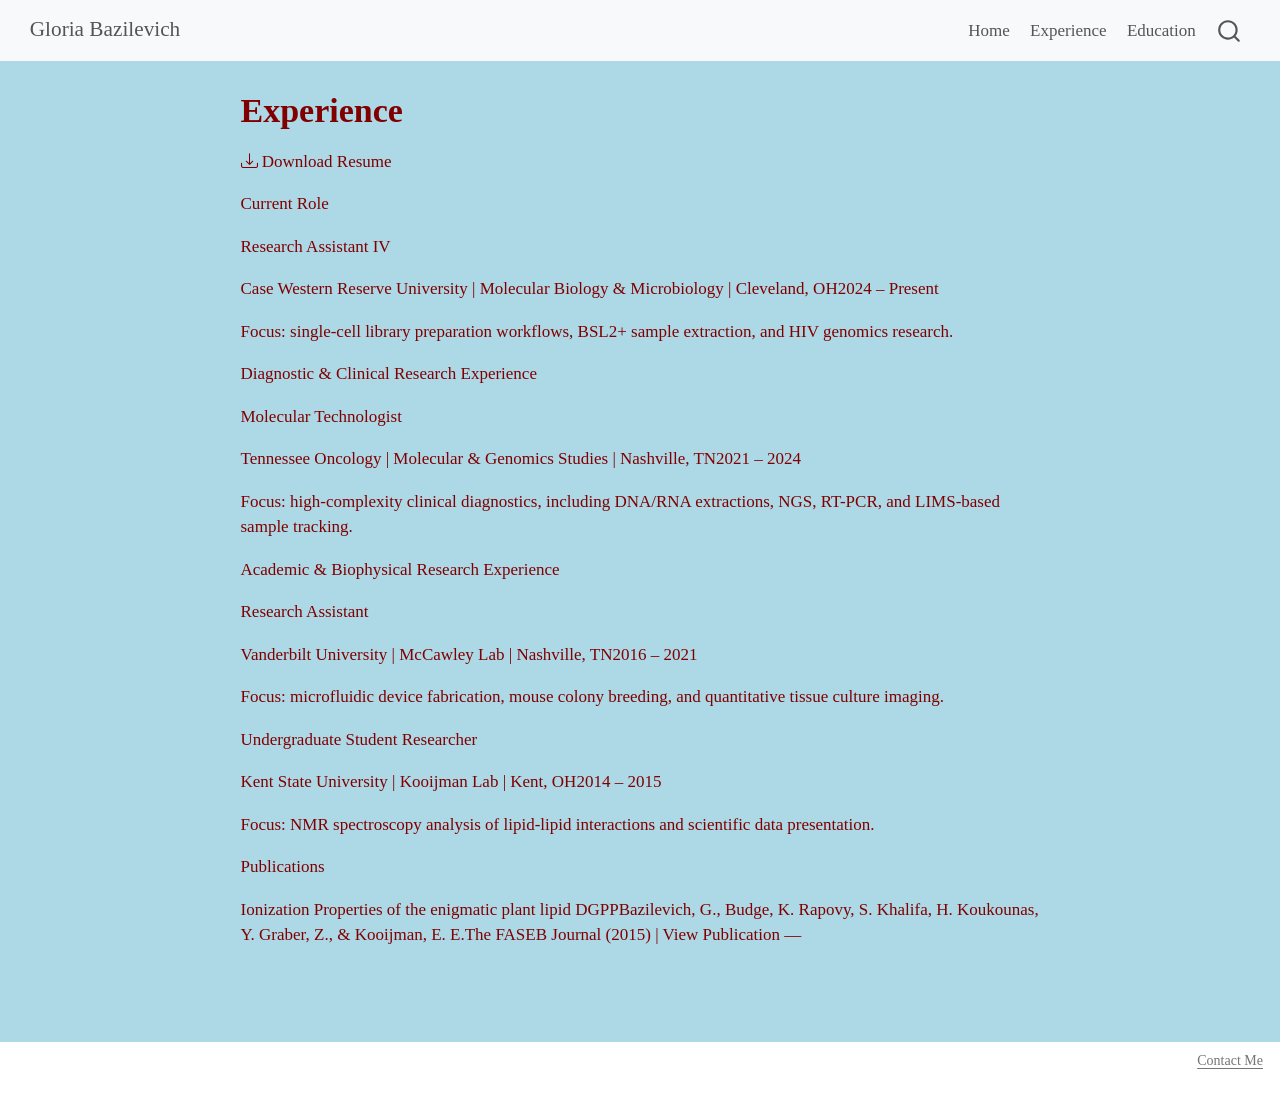
<file: docs/experience_new.html>
<!DOCTYPE html>
<html xmlns="http://www.w3.org/1999/xhtml" lang="en" xml:lang="en"><head>

<meta charset="utf-8">
<meta name="generator" content="quarto-1.9.38">

<meta name="viewport" content="width=device-width, initial-scale=1.0, user-scalable=yes">


<title>Experience – Gloria Bazilevich</title>
<style>
/* Default styles provided by pandoc.
** See https://pandoc.org/MANUAL.html#variables-for-html for config info.
*/
code{white-space: pre-wrap;}
span.smallcaps{font-variant: small-caps;}
div.columns{display: flex; gap: min(4vw, 1.5em);}
div.column{flex: auto; overflow-x: auto;}
div.hanging-indent{margin-left: 1.5em; text-indent: -1.5em;}
ul.task-list{list-style: none;}
ul.task-list li input[type="checkbox"] {
  width: 0.8em;
  margin: 0 0.8em 0.2em -1em; /* quarto-specific, see https://github.com/quarto-dev/quarto-cli/issues/4556 */ 
  vertical-align: middle;
}
</style>


<script src="site_libs/quarto-nav/quarto-nav.js"></script>
<script src="site_libs/quarto-nav/headroom.min.js"></script>
<script src="site_libs/clipboard/clipboard.min.js"></script>
<script src="site_libs/quarto-search/autocomplete.umd.js"></script>
<script src="site_libs/quarto-search/fuse.min.js"></script>
<script src="site_libs/quarto-search/quarto-search.js"></script>
<meta name="quarto:offset" content="./">
<script src="site_libs/quarto-html/quarto.js" type="module"></script>
<script src="site_libs/quarto-html/tabsets/tabsets.js" type="module"></script>
<script src="site_libs/quarto-html/popper.min.js"></script>
<script src="site_libs/quarto-html/tippy.umd.min.js"></script>
<script src="site_libs/quarto-html/anchor.min.js"></script>
<link href="site_libs/quarto-html/tippy.css" rel="stylesheet">
<link href="site_libs/quarto-html/quarto-syntax-highlighting-15634bcf2e68342d4ad2dfa704d543f6.css" rel="stylesheet" id="quarto-text-highlighting-styles">
<script src="site_libs/bootstrap/bootstrap.min.js"></script>
<link href="site_libs/bootstrap/bootstrap-icons.css" rel="stylesheet">
<link href="site_libs/bootstrap/bootstrap-7b5c37acdea25cadfbbb16e4df08bc97.min.css" rel="stylesheet" append-hash="true" id="quarto-bootstrap" data-mode="light">
<script id="quarto-search-options" type="application/json">{
  "location": "navbar",
  "copy-button": false,
  "collapse-after": 3,
  "panel-placement": "end",
  "type": "overlay",
  "limit": 50,
  "keyboard-shortcut": [
    "f",
    "/",
    "s"
  ],
  "show-item-context": false,
  "language": {
    "search-no-results-text": "No results",
    "search-matching-documents-text": "matching documents",
    "search-copy-link-title": "Copy link to search",
    "search-hide-matches-text": "Hide additional matches",
    "search-more-match-text": "more match in this document",
    "search-more-matches-text": "more matches in this document",
    "search-clear-button-title": "Clear",
    "search-text-placeholder": "",
    "search-detached-cancel-button-title": "Cancel",
    "search-submit-button-title": "Submit",
    "search-label": "Search"
  }
}</script>


<meta property="og:title" content="Experience – Gloria Bazilevich">
<meta property="og:description" content="">
<meta property="og:site_name" content="Gloria Bazilevich">
</head>

<body class="nav-fixed fullcontent quarto-light">

<div id="quarto-search-results"></div>
  <header id="quarto-header" class="headroom fixed-top">
    <nav class="navbar navbar-expand-lg " data-bs-theme="dark">
      <div class="navbar-container container-fluid">
      <div class="navbar-brand-container mx-auto">
    <a class="navbar-brand" href="./index.html">
    <span class="navbar-title">Gloria Bazilevich</span>
    </a>
  </div>
            <div id="quarto-search" class="" title="Search"></div>
          <button class="navbar-toggler" type="button" data-bs-toggle="collapse" data-bs-target="#navbarCollapse" aria-controls="navbarCollapse" role="menu" aria-expanded="false" aria-label="Toggle navigation" onclick="if (window.quartoToggleHeadroom) { window.quartoToggleHeadroom(); }">
  <span class="navbar-toggler-icon"></span>
</button>
          <div class="collapse navbar-collapse" id="navbarCollapse">
            <ul class="navbar-nav navbar-nav-scroll ms-auto">
  <li class="nav-item">
    <a class="nav-link" href="./index.html"> 
<span class="menu-text">Home</span></a>
  </li>  
  <li class="nav-item">
    <a class="nav-link" href="./experience.html"> 
<span class="menu-text">Experience</span></a>
  </li>  
  <li class="nav-item">
    <a class="nav-link" href="./education.html"> 
<span class="menu-text">Education</span></a>
  </li>  
</ul>
          </div> <!-- /navcollapse -->
            <div class="quarto-navbar-tools">
</div>
      </div> <!-- /container-fluid -->
    </nav>
</header>
<!-- content -->
<div id="quarto-content" class="quarto-container page-columns page-rows-contents page-layout-article page-navbar">
<!-- sidebar -->
<!-- margin-sidebar -->
    
<!-- main -->
<main class="content" id="quarto-document-content">

<header id="title-block-header" class="quarto-title-block default">
<div class="quarto-title">
<h1 class="title">Experience</h1>
</div>



<div class="quarto-title-meta">

    
  
    
  </div>
  


</header>


<p><i class="bi bi-download"></i> Download Resume</p>
<p>Current Role</p>
<p>Research Assistant IV</p>
<p>Case Western Reserve University | Molecular Biology &amp; Microbiology | Cleveland, OH2024 – Present</p>
<p>Focus: single-cell library preparation workflows, BSL2+ sample extraction, and HIV genomics research.</p>
<p>Diagnostic &amp; Clinical Research Experience</p>
<p>Molecular Technologist</p>
<p>Tennessee Oncology | Molecular &amp; Genomics Studies | Nashville, TN2021 – 2024</p>
<p>Focus: high-complexity clinical diagnostics, including DNA/RNA extractions, NGS, RT-PCR, and LIMS-based sample tracking.</p>
<p>Academic &amp; Biophysical Research Experience</p>
<p>Research Assistant</p>
<p>Vanderbilt University | McCawley Lab | Nashville, TN2016 – 2021</p>
<p>Focus: microfluidic device fabrication, mouse colony breeding, and quantitative tissue culture imaging.</p>
<p>Undergraduate Student Researcher</p>
<p>Kent State University | Kooijman Lab | Kent, OH2014 – 2015</p>
<p>Focus: NMR spectroscopy analysis of lipid-lipid interactions and scientific data presentation.</p>
<p>Publications</p>
<p>Ionization Properties of the enigmatic plant lipid DGPPBazilevich, G., Budge, K. Rapovy, S. Khalifa, H. Koukounas, Y. Graber, Z., &amp; Kooijman, E. E.The FASEB Journal (2015) | View Publication —</p>



</main> <!-- /main -->
<script id="quarto-html-after-body" type="application/javascript">
  window.document.addEventListener("DOMContentLoaded", function (event) {
    const icon = "";
    const anchorJS = new window.AnchorJS();
    anchorJS.options = {
      placement: 'right',
      icon: icon
    };
    anchorJS.add('.anchored');
    const isCodeAnnotation = (el) => {
      for (const clz of el.classList) {
        if (clz.startsWith('code-annotation-')) {                     
          return true;
        }
      }
      return false;
    }
    const onCopySuccess = function(e) {
      // button target
      const button = e.trigger;
      // don't keep focus
      button.blur();
      // flash "checked"
      button.classList.add('code-copy-button-checked');
      var currentTitle = button.getAttribute("title");
      button.setAttribute("title", "Copied!");
      let tooltip;
      if (window.bootstrap) {
        button.setAttribute("data-bs-toggle", "tooltip");
        button.setAttribute("data-bs-placement", "left");
        button.setAttribute("data-bs-title", "Copied!");
        tooltip = new bootstrap.Tooltip(button, 
          { trigger: "manual", 
            customClass: "code-copy-button-tooltip",
            offset: [0, -8]});
        tooltip.show();    
      }
      setTimeout(function() {
        if (tooltip) {
          tooltip.hide();
          button.removeAttribute("data-bs-title");
          button.removeAttribute("data-bs-toggle");
          button.removeAttribute("data-bs-placement");
        }
        button.setAttribute("title", currentTitle);
        button.classList.remove('code-copy-button-checked');
      }, 1000);
      // clear code selection
      e.clearSelection();
    }
    const getTextToCopy = function(trigger) {
      const outerScaffold = trigger.parentElement.cloneNode(true);
      const codeEl = outerScaffold.querySelector('code');
      for (const childEl of codeEl.children) {
        if (isCodeAnnotation(childEl)) {
          childEl.remove();
        }
      }
      return codeEl.innerText;
    }
    const clipboard = new window.ClipboardJS('.code-copy-button:not([data-in-quarto-modal])', {
      text: getTextToCopy
    });
    clipboard.on('success', onCopySuccess);
    if (window.document.getElementById('quarto-embedded-source-code-modal')) {
      const clipboardModal = new window.ClipboardJS('.code-copy-button[data-in-quarto-modal]', {
        text: getTextToCopy,
        container: window.document.getElementById('quarto-embedded-source-code-modal')
      });
      clipboardModal.on('success', onCopySuccess);
    }
      var localhostRegex = new RegExp(/^(?:http|https):\/\/localhost\:?[0-9]*\//);
      var mailtoRegex = new RegExp(/^mailto:/);
        var filterRegex = new RegExp('/' + window.location.host + '/');
      var isInternal = (href) => {
          return filterRegex.test(href) || localhostRegex.test(href) || mailtoRegex.test(href);
      }
      // Inspect non-navigation links and adorn them if external
     var links = window.document.querySelectorAll('a[href]:not(.nav-link):not(.navbar-brand):not(.toc-action):not(.sidebar-link):not(.sidebar-item-toggle):not(.pagination-link):not(.no-external):not([aria-hidden]):not(.dropdown-item):not(.quarto-navigation-tool):not(.about-link)');
      for (var i=0; i<links.length; i++) {
        const link = links[i];
        if (!isInternal(link.href)) {
          // undo the damage that might have been done by quarto-nav.js in the case of
          // links that we want to consider external
          if (link.dataset.originalHref !== undefined) {
            link.href = link.dataset.originalHref;
          }
        }
      }
    function tippyHover(el, contentFn, onTriggerFn, onUntriggerFn) {
      const config = {
        allowHTML: true,
        maxWidth: 500,
        delay: 100,
        arrow: false,
        appendTo: function(el) {
            return el.parentElement;
        },
        interactive: true,
        interactiveBorder: 10,
        theme: 'quarto',
        placement: 'bottom-start',
      };
      if (contentFn) {
        config.content = contentFn;
      }
      if (onTriggerFn) {
        config.onTrigger = onTriggerFn;
      }
      if (onUntriggerFn) {
        config.onUntrigger = onUntriggerFn;
      }
      window.tippy(el, config); 
    }
    const noterefs = window.document.querySelectorAll('a[role="doc-noteref"]');
    for (var i=0; i<noterefs.length; i++) {
      const ref = noterefs[i];
      tippyHover(ref, function() {
        // use id or data attribute instead here
        let href = ref.getAttribute('data-footnote-href') || ref.getAttribute('href');
        try { href = new URL(href).hash; } catch {}
        const id = href.replace(/^#\/?/, "");
        const note = window.document.getElementById(id);
        if (note) {
          return note.innerHTML;
        } else {
          return "";
        }
      });
    }
    const xrefs = window.document.querySelectorAll('a.quarto-xref');
    const processXRef = (id, note) => {
      // Strip column container classes
      const stripColumnClz = (el) => {
        el.classList.remove("page-full", "page-columns");
        if (el.children) {
          for (const child of el.children) {
            stripColumnClz(child);
          }
        }
      }
      stripColumnClz(note)
      if (id === null || id.startsWith('sec-')) {
        // Special case sections, only their first couple elements
        const container = document.createElement("div");
        if (note.children && note.children.length > 2) {
          container.appendChild(note.children[0].cloneNode(true));
          for (let i = 1; i < note.children.length; i++) {
            const child = note.children[i];
            if (child.tagName === "P" && child.innerText === "") {
              continue;
            } else {
              container.appendChild(child.cloneNode(true));
              break;
            }
          }
          if (window.Quarto?.typesetMath) {
            window.Quarto.typesetMath(container);
          }
          return container.innerHTML
        } else {
          if (window.Quarto?.typesetMath) {
            window.Quarto.typesetMath(note);
          }
          return note.innerHTML;
        }
      } else {
        // Remove any anchor links if they are present
        const anchorLink = note.querySelector('a.anchorjs-link');
        if (anchorLink) {
          anchorLink.remove();
        }
        if (window.Quarto?.typesetMath) {
          window.Quarto.typesetMath(note);
        }
        if (note.classList.contains("callout")) {
          return note.outerHTML;
        } else {
          return note.innerHTML;
        }
      }
    }
    for (var i=0; i<xrefs.length; i++) {
      const xref = xrefs[i];
      tippyHover(xref, undefined, function(instance) {
        instance.disable();
        let url = xref.getAttribute('href');
        let hash = undefined; 
        if (url.startsWith('#')) {
          hash = url;
        } else {
          try { hash = new URL(url).hash; } catch {}
        }
        if (hash) {
          const id = hash.replace(/^#\/?/, "");
          const note = window.document.getElementById(id);
          if (note !== null) {
            try {
              const html = processXRef(id, note.cloneNode(true));
              instance.setContent(html);
            } finally {
              instance.enable();
              instance.show();
            }
          } else {
            // See if we can fetch this
            fetch(url.split('#')[0])
            .then(res => res.text())
            .then(html => {
              const parser = new DOMParser();
              const htmlDoc = parser.parseFromString(html, "text/html");
              const note = htmlDoc.getElementById(id);
              if (note !== null) {
                const html = processXRef(id, note);
                instance.setContent(html);
              } 
            }).finally(() => {
              instance.enable();
              instance.show();
            });
          }
        } else {
          // See if we can fetch a full url (with no hash to target)
          // This is a special case and we should probably do some content thinning / targeting
          fetch(url)
          .then(res => res.text())
          .then(html => {
            const parser = new DOMParser();
            const htmlDoc = parser.parseFromString(html, "text/html");
            const note = htmlDoc.querySelector('main.content');
            if (note !== null) {
              // This should only happen for chapter cross references
              // (since there is no id in the URL)
              // remove the first header
              if (note.children.length > 0 && note.children[0].tagName === "HEADER") {
                note.children[0].remove();
              }
              const html = processXRef(null, note);
              instance.setContent(html);
            } 
          }).finally(() => {
            instance.enable();
            instance.show();
          });
        }
      }, function(instance) {
      });
    }
        let selectedAnnoteEl;
        const selectorForAnnotation = ( cell, annotation) => {
          let cellAttr = 'data-code-cell="' + cell + '"';
          let lineAttr = 'data-code-annotation="' +  annotation + '"';
          const selector = 'span[' + cellAttr + '][' + lineAttr + ']';
          return selector;
        }
        const selectCodeLines = (annoteEl) => {
          const doc = window.document;
          const targetCell = annoteEl.getAttribute("data-target-cell");
          const targetAnnotation = annoteEl.getAttribute("data-target-annotation");
          const annoteSpan = window.document.querySelector(selectorForAnnotation(targetCell, targetAnnotation));
          const lines = annoteSpan.getAttribute("data-code-lines").split(",");
          const lineIds = lines.map((line) => {
            return targetCell + "-" + line;
          })
          let top = null;
          let height = null;
          let parent = null;
          if (lineIds.length > 0) {
              //compute the position of the single el (top and bottom and make a div)
              const el = window.document.getElementById(lineIds[0]);
              top = el.offsetTop;
              height = el.offsetHeight;
              parent = el.parentElement.parentElement;
            if (lineIds.length > 1) {
              const lastEl = window.document.getElementById(lineIds[lineIds.length - 1]);
              const bottom = lastEl.offsetTop + lastEl.offsetHeight;
              height = bottom - top;
            }
            if (top !== null && height !== null && parent !== null) {
              // cook up a div (if necessary) and position it 
              let div = window.document.getElementById("code-annotation-line-highlight");
              if (div === null) {
                div = window.document.createElement("div");
                div.setAttribute("id", "code-annotation-line-highlight");
                div.style.position = 'absolute';
                parent.appendChild(div);
              }
              div.style.top = top - 2 + "px";
              div.style.height = height + 4 + "px";
              div.style.left = 0;
              let gutterDiv = window.document.getElementById("code-annotation-line-highlight-gutter");
              if (gutterDiv === null) {
                gutterDiv = window.document.createElement("div");
                gutterDiv.setAttribute("id", "code-annotation-line-highlight-gutter");
                gutterDiv.style.position = 'absolute';
                const codeCell = window.document.getElementById(targetCell);
                const gutter = codeCell.querySelector('.code-annotation-gutter');
                gutter.appendChild(gutterDiv);
              }
              gutterDiv.style.top = top - 2 + "px";
              gutterDiv.style.height = height + 4 + "px";
            }
            selectedAnnoteEl = annoteEl;
          }
        };
        const unselectCodeLines = () => {
          const elementsIds = ["code-annotation-line-highlight", "code-annotation-line-highlight-gutter"];
          elementsIds.forEach((elId) => {
            const div = window.document.getElementById(elId);
            if (div) {
              div.remove();
            }
          });
          selectedAnnoteEl = undefined;
        };
          // Handle positioning of the toggle
      window.addEventListener(
        "resize",
        throttle(() => {
          elRect = undefined;
          if (selectedAnnoteEl) {
            selectCodeLines(selectedAnnoteEl);
          }
        }, 10)
      );
      function throttle(fn, ms) {
      let throttle = false;
      let timer;
        return (...args) => {
          if(!throttle) { // first call gets through
              fn.apply(this, args);
              throttle = true;
          } else { // all the others get throttled
              if(timer) clearTimeout(timer); // cancel #2
              timer = setTimeout(() => {
                fn.apply(this, args);
                timer = throttle = false;
              }, ms);
          }
        };
      }
        // Attach click handler to the DT
        const annoteDls = window.document.querySelectorAll('dt[data-target-cell]');
        for (const annoteDlNode of annoteDls) {
          annoteDlNode.addEventListener('click', (event) => {
            const clickedEl = event.target;
            if (clickedEl !== selectedAnnoteEl) {
              unselectCodeLines();
              const activeEl = window.document.querySelector('dt[data-target-cell].code-annotation-active');
              if (activeEl) {
                activeEl.classList.remove('code-annotation-active');
              }
              selectCodeLines(clickedEl);
              clickedEl.classList.add('code-annotation-active');
            } else {
              // Unselect the line
              unselectCodeLines();
              clickedEl.classList.remove('code-annotation-active');
            }
          });
        }
    const findCites = (el) => {
      const parentEl = el.parentElement;
      if (parentEl) {
        const cites = parentEl.dataset.cites;
        if (cites) {
          return {
            el,
            cites: cites.split(' ')
          };
        } else {
          return findCites(el.parentElement)
        }
      } else {
        return undefined;
      }
    };
    var bibliorefs = window.document.querySelectorAll('a[role="doc-biblioref"]');
    for (var i=0; i<bibliorefs.length; i++) {
      const ref = bibliorefs[i];
      const citeInfo = findCites(ref);
      if (citeInfo) {
        tippyHover(citeInfo.el, function() {
          var popup = window.document.createElement('div');
          citeInfo.cites.forEach(function(cite) {
            var citeDiv = window.document.createElement('div');
            citeDiv.classList.add('hanging-indent');
            citeDiv.classList.add('csl-entry');
            var biblioDiv = window.document.getElementById('ref-' + cite);
            if (biblioDiv) {
              citeDiv.innerHTML = biblioDiv.innerHTML;
            }
            popup.appendChild(citeDiv);
          });
          return popup.innerHTML;
        });
      }
    }
  });
  </script>
</div> <!-- /content -->
<footer class="footer">
  <div class="nav-footer">
    <div class="nav-footer-left">
      &nbsp;
    </div>   
    <div class="nav-footer-center">
      &nbsp;
    </div>
    <div class="nav-footer-right">
<p><a href="mailto:gxb328@case.edu">Contact Me</a></p>
</div>
  </div>
</footer>




</body></html>
</file>
<file: docs/site_libs/quarto-html/tippy.css>
.tippy-box[data-animation=fade][data-state=hidden]{opacity:0}[data-tippy-root]{max-width:calc(100vw - 10px)}.tippy-box{position:relative;background-color:#333;color:#fff;border-radius:4px;font-size:14px;line-height:1.4;white-space:normal;outline:0;transition-property:transform,visibility,opacity}.tippy-box[data-placement^=top]>.tippy-arrow{bottom:0}.tippy-box[data-placement^=top]>.tippy-arrow:before{bottom:-7px;left:0;border-width:8px 8px 0;border-top-color:initial;transform-origin:center top}.tippy-box[data-placement^=bottom]>.tippy-arrow{top:0}.tippy-box[data-placement^=bottom]>.tippy-arrow:before{top:-7px;left:0;border-width:0 8px 8px;border-bottom-color:initial;transform-origin:center bottom}.tippy-box[data-placement^=left]>.tippy-arrow{right:0}.tippy-box[data-placement^=left]>.tippy-arrow:before{border-width:8px 0 8px 8px;border-left-color:initial;right:-7px;transform-origin:center left}.tippy-box[data-placement^=right]>.tippy-arrow{left:0}.tippy-box[data-placement^=right]>.tippy-arrow:before{left:-7px;border-width:8px 8px 8px 0;border-right-color:initial;transform-origin:center right}.tippy-box[data-inertia][data-state=visible]{transition-timing-function:cubic-bezier(.54,1.5,.38,1.11)}.tippy-arrow{width:16px;height:16px;color:#333}.tippy-arrow:before{content:"";position:absolute;border-color:transparent;border-style:solid}.tippy-content{position:relative;padding:5px 9px;z-index:1}
</file>
<file: docs/site_libs/quarto-html/quarto-syntax-highlighting-15634bcf2e68342d4ad2dfa704d543f6.css>
/* quarto syntax highlight colors */
:root {
  --quarto-hl-ot-color: #003B4F;
  --quarto-hl-at-color: #657422;
  --quarto-hl-ss-color: #20794D;
  --quarto-hl-an-color: #5E5E5E;
  --quarto-hl-fu-color: #4758AB;
  --quarto-hl-st-color: #20794D;
  --quarto-hl-cf-color: #003B4F;
  --quarto-hl-op-color: #5E5E5E;
  --quarto-hl-er-color: #AD0000;
  --quarto-hl-bn-color: #AD0000;
  --quarto-hl-al-color: #AD0000;
  --quarto-hl-va-color: #111111;
  --quarto-hl-bu-color: inherit;
  --quarto-hl-ex-color: inherit;
  --quarto-hl-pp-color: #AD0000;
  --quarto-hl-in-color: #5E5E5E;
  --quarto-hl-vs-color: #20794D;
  --quarto-hl-wa-color: #5E5E5E;
  --quarto-hl-do-color: #5E5E5E;
  --quarto-hl-im-color: #00769E;
  --quarto-hl-ch-color: #20794D;
  --quarto-hl-dt-color: #AD0000;
  --quarto-hl-fl-color: #AD0000;
  --quarto-hl-co-color: #5E5E5E;
  --quarto-hl-cv-color: #5E5E5E;
  --quarto-hl-cn-color: #8f5902;
  --quarto-hl-sc-color: #5E5E5E;
  --quarto-hl-dv-color: #AD0000;
  --quarto-hl-kw-color: #003B4F;
}

/* other quarto variables */
:root {
  --quarto-font-monospace: SFMono-Regular, Menlo, Monaco, Consolas, "Liberation Mono", "Courier New", monospace;
}

/* syntax highlight based on Pandoc's rules */
pre > code.sourceCode > span {
  color: #003B4F;
}

code.sourceCode > span {
  color: #003B4F;
}

div.sourceCode,
div.sourceCode pre.sourceCode {
  color: #003B4F;
}

/* Normal */
code span {
  color: #003B4F;
}

/* Alert */
code span.al {
  color: #AD0000;
  font-style: inherit;
}

/* Annotation */
code span.an {
  color: #5E5E5E;
  font-style: inherit;
}

/* Attribute */
code span.at {
  color: #657422;
  font-style: inherit;
}

/* BaseN */
code span.bn {
  color: #AD0000;
  font-style: inherit;
}

/* BuiltIn */
code span.bu {
  font-style: inherit;
}

/* ControlFlow */
code span.cf {
  color: #003B4F;
  font-weight: bold;
  font-style: inherit;
}

/* Char */
code span.ch {
  color: #20794D;
  font-style: inherit;
}

/* Constant */
code span.cn {
  color: #8f5902;
  font-style: inherit;
}

/* Comment */
code span.co {
  color: #5E5E5E;
  font-style: inherit;
}

/* CommentVar */
code span.cv {
  color: #5E5E5E;
  font-style: italic;
}

/* Documentation */
code span.do {
  color: #5E5E5E;
  font-style: italic;
}

/* DataType */
code span.dt {
  color: #AD0000;
  font-style: inherit;
}

/* DecVal */
code span.dv {
  color: #AD0000;
  font-style: inherit;
}

/* Error */
code span.er {
  color: #AD0000;
  font-style: inherit;
}

/* Extension */
code span.ex {
  font-style: inherit;
}

/* Float */
code span.fl {
  color: #AD0000;
  font-style: inherit;
}

/* Function */
code span.fu {
  color: #4758AB;
  font-style: inherit;
}

/* Import */
code span.im {
  color: #00769E;
  font-style: inherit;
}

/* Information */
code span.in {
  color: #5E5E5E;
  font-style: inherit;
}

/* Keyword */
code span.kw {
  color: #003B4F;
  font-weight: bold;
  font-style: inherit;
}

/* Operator */
code span.op {
  color: #5E5E5E;
  font-style: inherit;
}

/* Other */
code span.ot {
  color: #003B4F;
  font-style: inherit;
}

/* Preprocessor */
code span.pp {
  color: #AD0000;
  font-style: inherit;
}

/* SpecialChar */
code span.sc {
  color: #5E5E5E;
  font-style: inherit;
}

/* SpecialString */
code span.ss {
  color: #20794D;
  font-style: inherit;
}

/* String */
code span.st {
  color: #20794D;
  font-style: inherit;
}

/* Variable */
code span.va {
  color: #111111;
  font-style: inherit;
}

/* VerbatimString */
code span.vs {
  color: #20794D;
  font-style: inherit;
}

/* Warning */
code span.wa {
  color: #5E5E5E;
  font-style: italic;
}

.prevent-inlining {
  content: "</";
}

/*# sourceMappingURL=f23921c56f73e400b49028c9186a1aa0.css.map */
</file>
